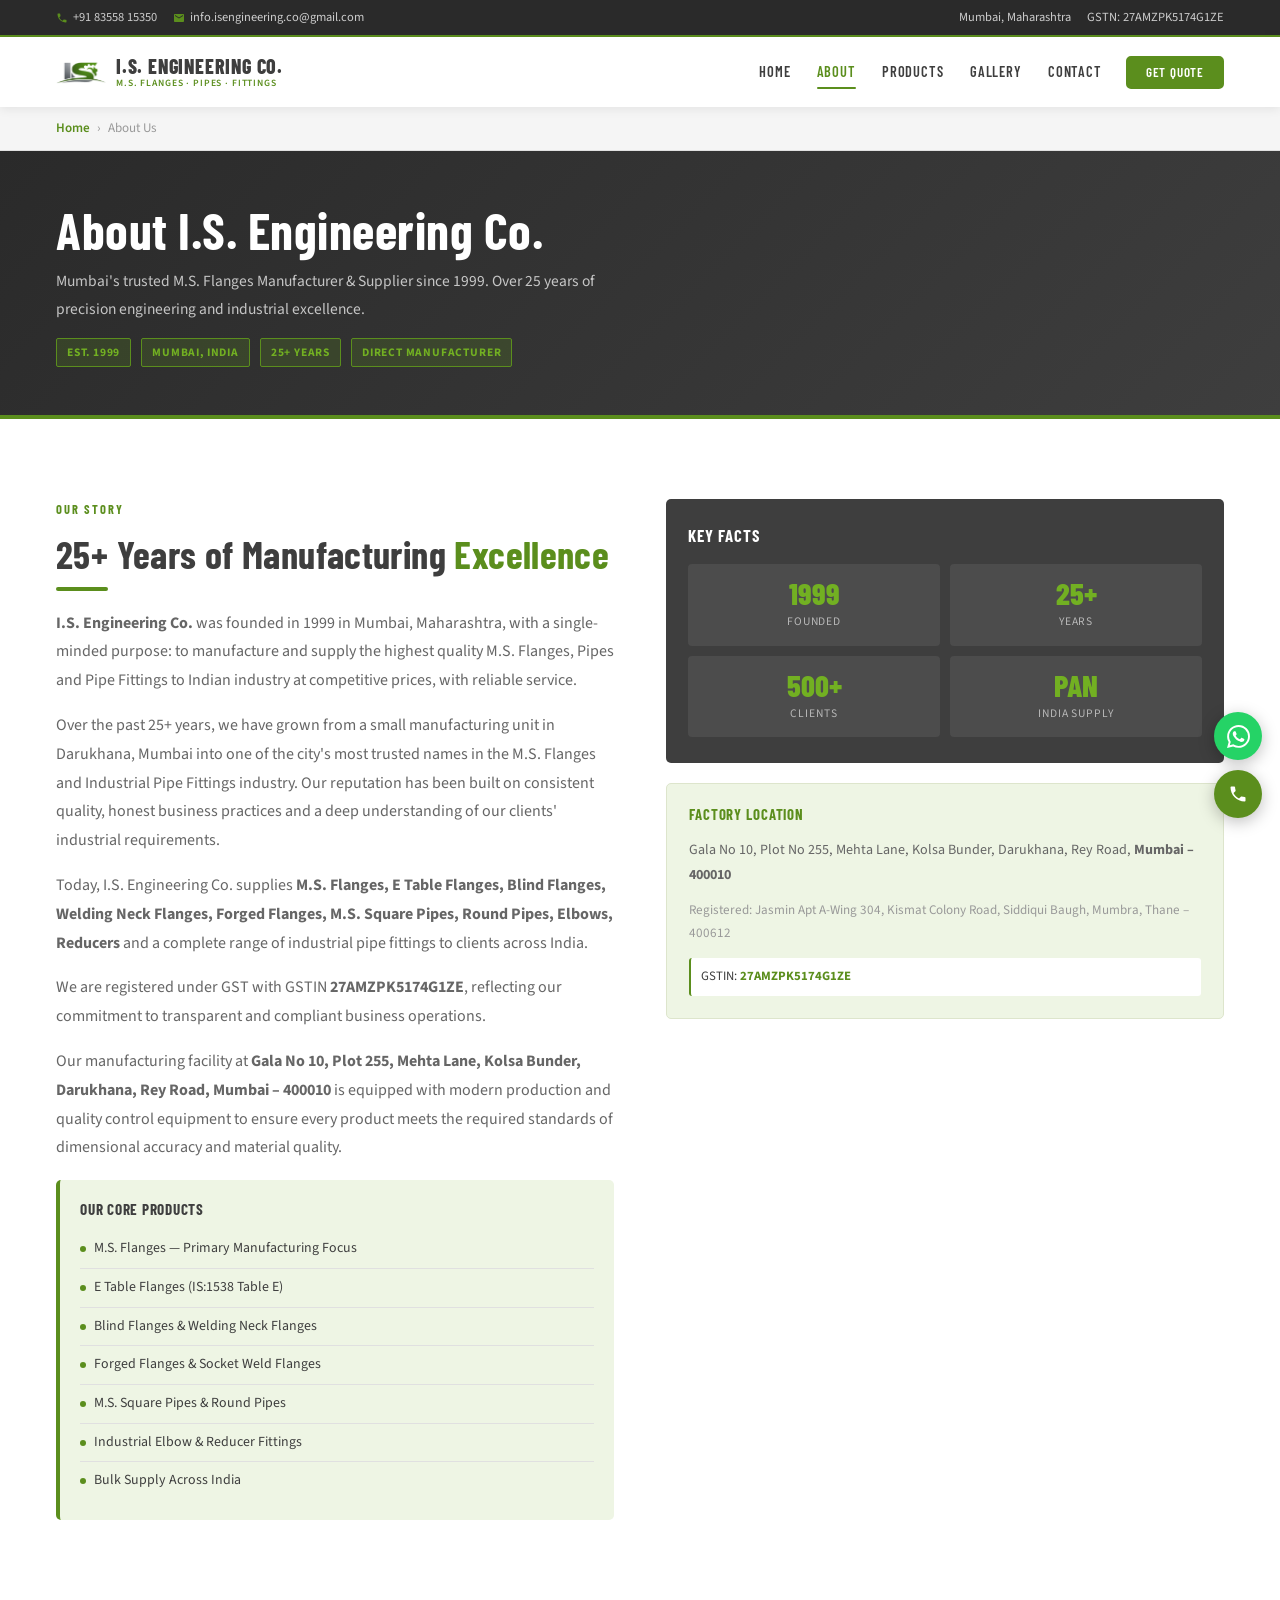
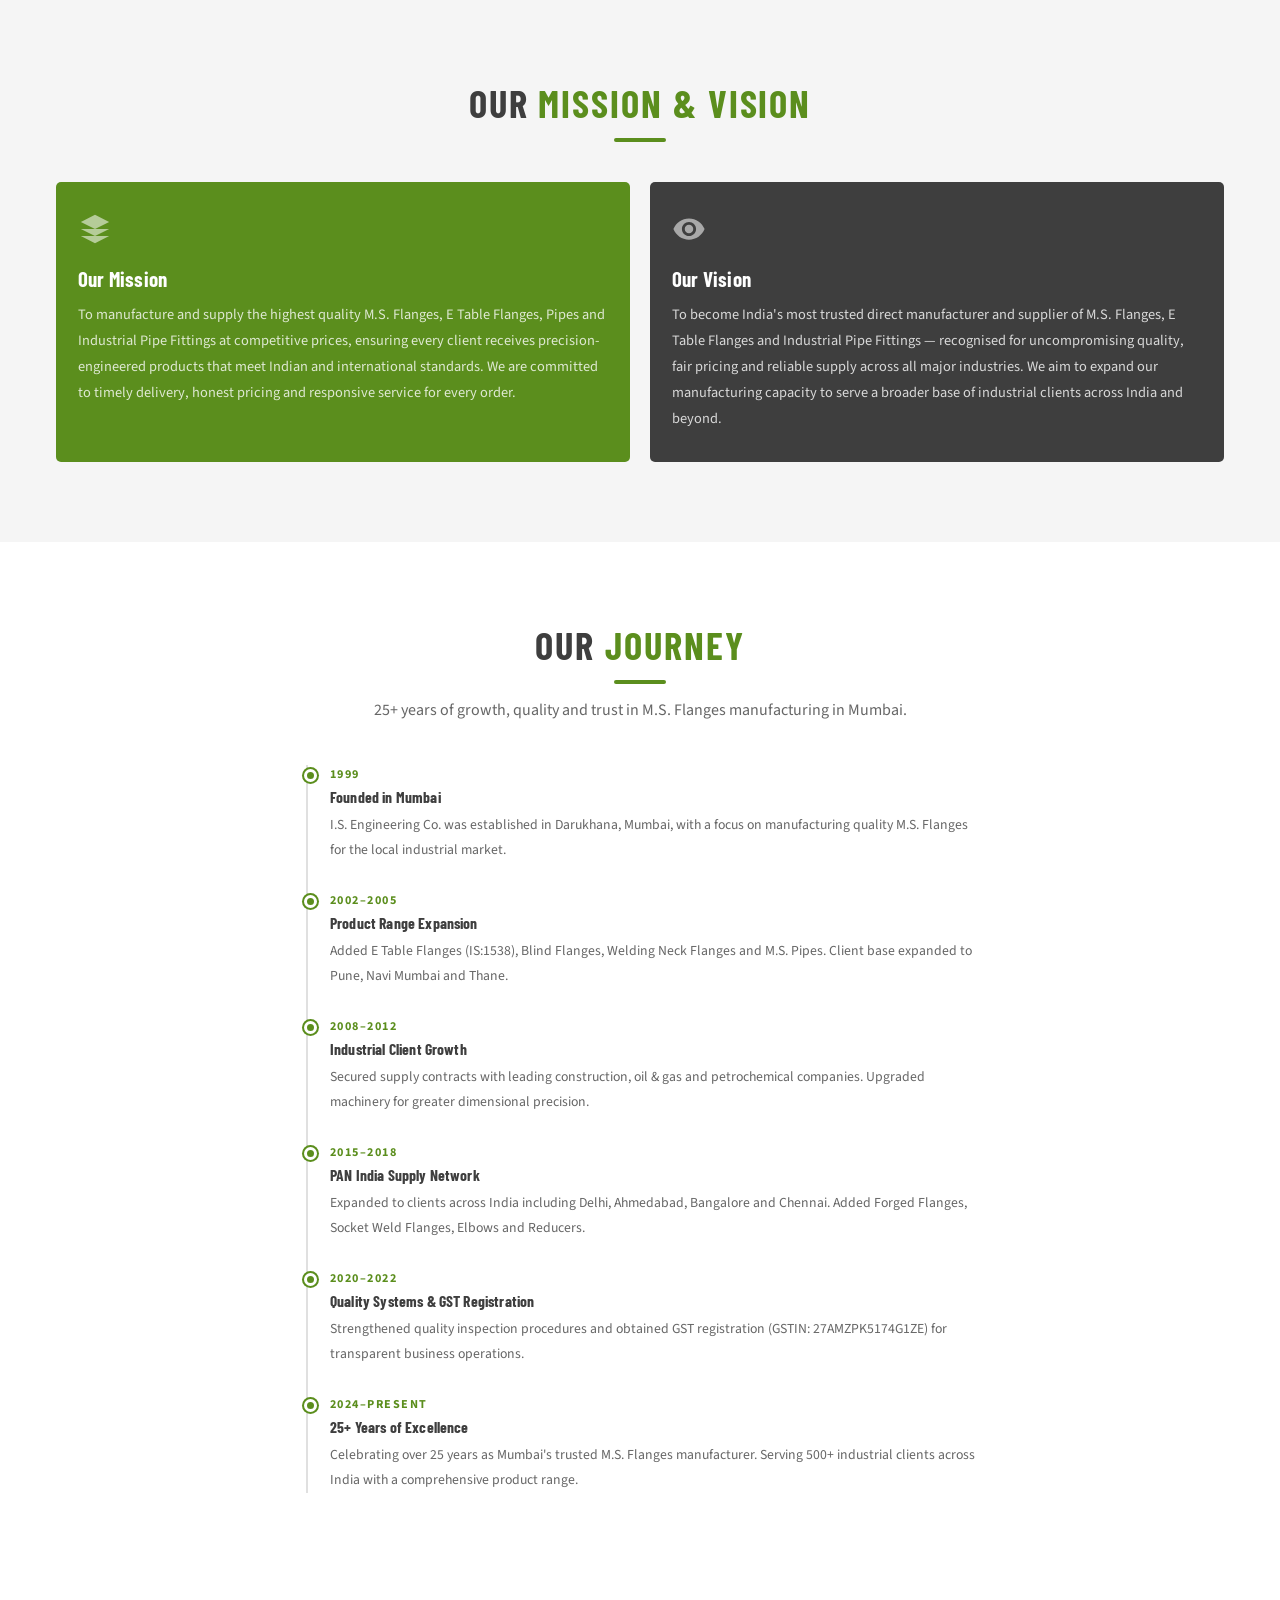
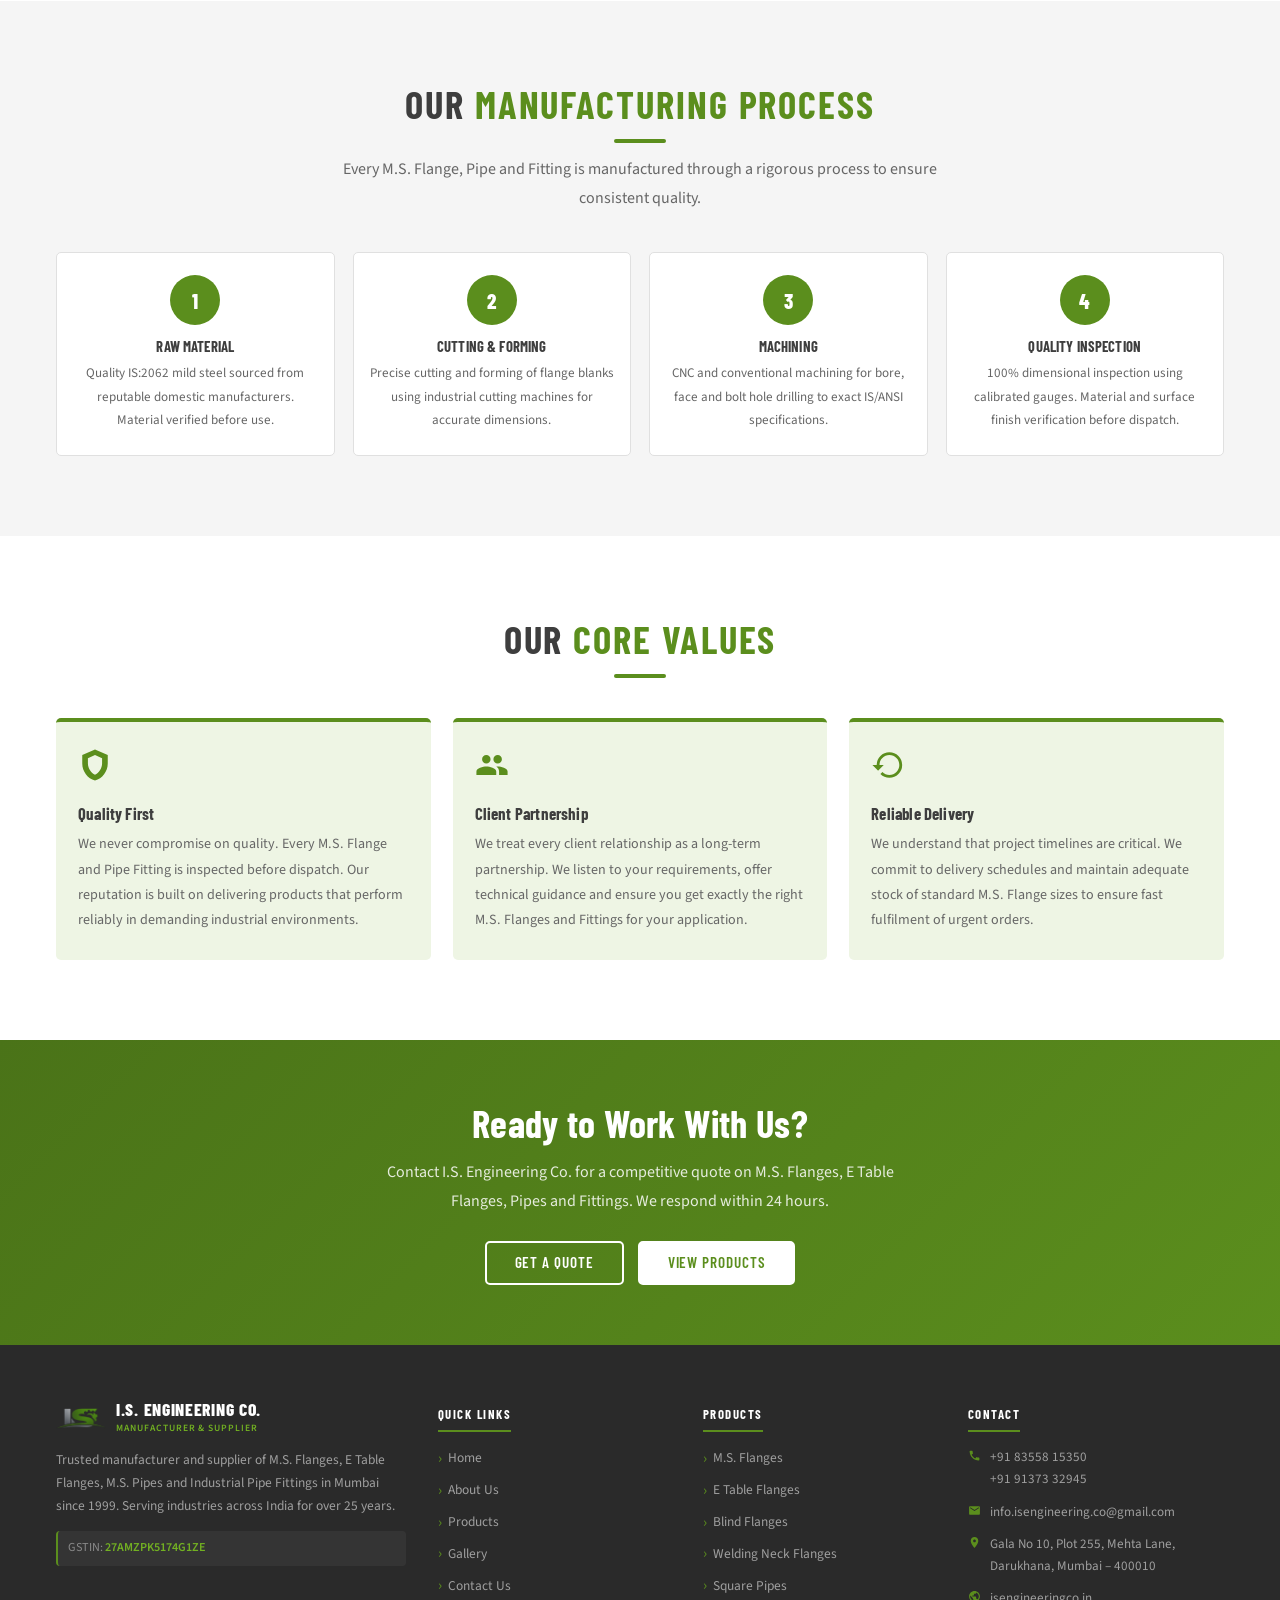
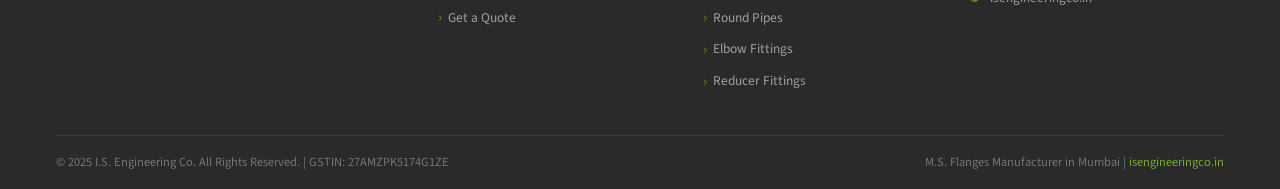
<file: about.html>
<!DOCTYPE html>
<html lang="en">

<head>
  <meta charset="UTF-8">
  <meta name="viewport" content="width=device-width, initial-scale=1.0">
  <title>About Us | I.S. Engineering Co. – M.S. Flanges Manufacturer Mumbai Since 1999</title>
  <meta name="description"
    content="Learn about I.S. Engineering Co., a trusted M.S. Flanges Manufacturer and Supplier in Mumbai since 1999. Over 25 years of experience in manufacturing M.S. Flanges, E Table Flanges, Pipes and Pipe Fittings.">
  <meta name="keywords"
    content="About I.S. Engineering Co., MS Flanges Manufacturer Mumbai, Flange Supplier India, Industrial Manufacturer Mumbai">
  <meta name="robots" content="index, follow">
  <link rel="canonical" href="https://isengineeringco.in/about.html">
  <meta property="og:type" content="website">
  <meta property="og:title" content="About I.S. Engineering Co. | M.S. Flanges Manufacturer Mumbai">
  <meta property="og:url" content="https://isengineeringco.in/about.html">
  <link rel="stylesheet" href="css/style.css">
  <!-- Google Tag Manager -->
<script>(function(w,d,s,l,i){w[l]=w[l]||[];w[l].push({'gtm.start':
new Date().getTime(),event:'gtm.js'});var f=d.getElementsByTagName(s)[0],
j=d.createElement(s),dl=l!='dataLayer'?'&l='+l:'';j.async=true;j.src=
'https://www.googletagmanager.com/gtm.js?id='+i+dl;f.parentNode.insertBefore(j,f);
})(window,document,'script','dataLayer','GTM-M94HQVZK');</script>
<!-- End Google Tag Manager -->
  <script
    type="application/ld+json">{"@context":"https://schema.org","@type":"BreadcrumbList","itemListElement":[{"@type":"ListItem","position":1,"name":"Home","item":"https://isengineeringco.in/"},{"@type":"ListItem","position":2,"name":"About Us","item":"https://isengineeringco.in/about.html"}]}</script>
</head>

<body>
<!-- Google Tag Manager (noscript) -->
<noscript><iframe src="https://www.googletagmanager.com/ns.html?id=GTM-M94HQVZK"
height="0" width="0" style="display:none;visibility:hidden"></iframe></noscript>
<!-- End Google Tag Manager (noscript) -->
  <div class="topbar">
    <div class="container">
      <div class="topbar-left">
        <div class="topbar-item"><svg viewBox="0 0 24 24">
            <path
              d="M6.6 10.8c1.4 2.8 3.8 5.1 6.6 6.6l2.2-2.2c.3-.3.7-.4 1-.2 1.1.4 2.3.6 3.6.6.6 0 1 .4 1 1V20c0 .6-.4 1-1 1-9.4 0-17-7.6-17-17 0-.6.4-1 1-1h3.5c.6 0 1 .4 1 1 0 1.3.2 2.5.6 3.6.1.3 0 .7-.2 1L6.6 10.8z" />
          </svg><a href="tel:+918355815350">+91 83558 15350</a></div>
        <div class="topbar-item"><svg viewBox="0 0 24 24">
            <path
              d="M20 4H4c-1.1 0-2 .9-2 2v12c0 1.1.9 2 2 2h16c1.1 0 2-.9 2-2V6c0-1.1-.9-2-2-2zm0 4-8 5-8-5V6l8 5 8-5v2z" />
          </svg><a href="mailto:info.isengineering.co@gmail.com">info.isengineering.co@gmail.com</a></div>
      </div>
      <div class="topbar-right">
        <div class="topbar-item">Mumbai, Maharashtra</div>
        <div class="topbar-item">GSTN: 27AMZPK5174G1ZE</div>
      </div>
    </div>
  </div>

  <header id="main-header">
    <div class="header-inner">
      <a href="index.html" class="site-logo">
        <div class="logo-svg-wrap">
          <img src="assets/images/logo.png" alt="I.S. Engineering Co. Logo" width="50" height="50"
            style="margin-top: 15px;">
        </div>
        <div class="logo-text-wrap"><span class="logo-name">I.S. Engineering Co.</span><span class="logo-tagline">M.S.
            Flanges · Pipes · Fittings</span></div>
      </a>
      <nav class="main-nav">
        <a href="index.html" class="nav-link">Home</a>
        <a href="about.html" class="nav-link active">About</a>
        <a href="products.html" class="nav-link">Products</a>
        <a href="gallery.html" class="nav-link">Gallery</a>
        <a href="contact.html" class="nav-link">Contact</a>
        <a href="contact.html" class="btn btn-primary" style="margin-left:10px;padding:8px 18px;font-size:0.82rem;">Get
          Quote</a>
      </nav>
      <button class="hamburger" aria-label="Menu"><span></span><span></span><span></span></button>
    </div>
    <nav class="mobile-nav">
      <a href="index.html">Home</a><a href="about.html" class="active">About</a><a href="products.html">Products</a><a
        href="gallery.html">Gallery</a><a href="contact.html">Contact</a>
      <a href="contact.html" class="mob-cta">Get a Quote</a>
    </nav>
  </header>

  <main>

    <div class="breadcrumb-bar">
      <div class="container">
        <nav class="breadcrumb"><a href="index.html">Home</a><span class="breadcrumb-sep">›</span><span>About Us</span>
        </nav>
      </div>
    </div>

    <section class="page-hero">
      <div class="container">
        <h1>About I.S. Engineering Co.</h1>
        <p>Mumbai's trusted M.S. Flanges Manufacturer &amp; Supplier since 1999. Over 25 years of precision engineering
          and industrial excellence.</p>
        <div class="pg-badges">
          <span class="pg-badge">Est. 1999</span><span class="pg-badge">Mumbai, India</span><span class="pg-badge">25+
            Years</span><span class="pg-badge">Direct Manufacturer</span>
        </div>
      </div>
    </section>

    <!-- COMPANY OVERVIEW -->
    <section class="section-pad" style="background:white;">
      <div class="container">
        <div class="about-grid">
          <div class="fade-in">
            <span class="section-label">Our Story</span>
            <h2 style="text-align:left;">25+ Years of Manufacturing <span class="text-green">Excellence</span></h2>
            <span class="underline-bar"></span>
            <p><strong>I.S. Engineering Co.</strong> was founded in 1999 in Mumbai, Maharashtra, with a single-minded
              purpose: to manufacture and supply the highest quality M.S. Flanges, Pipes and Pipe Fittings to Indian
              industry at competitive prices, with reliable service.</p>
            <p>Over the past 25+ years, we have grown from a small manufacturing unit in Darukhana, Mumbai into one of
              the city's most trusted names in the M.S. Flanges and Industrial Pipe Fittings industry. Our reputation
              has been built on consistent quality, honest business practices and a deep understanding of our clients'
              industrial requirements.</p>
            <p>Today, I.S. Engineering Co. supplies <strong>M.S. Flanges, E Table Flanges, Blind Flanges, Welding Neck
                Flanges, Forged Flanges, M.S. Square Pipes, Round Pipes, Elbows, Reducers</strong> and a complete range
              of industrial pipe fittings to clients across India.</p>
            <p>We are registered under GST with GSTIN <strong>27AMZPK5174G1ZE</strong>, reflecting our commitment to
              transparent and compliant business operations.</p>
            <p>Our manufacturing facility at <strong>Gala No 10, Plot 255, Mehta Lane, Kolsa Bunder, Darukhana, Rey
                Road, Mumbai – 400010</strong> is equipped with modern production and quality control equipment to
              ensure every product meets the required standards of dimensional accuracy and material quality.</p>
            <div style="margin-top:18px;">
              <div
                style="background:var(--green-pale);border-radius:var(--radius);padding:20px;border-left:4px solid var(--green);">
                <h4 style="font-size:0.95rem;margin-bottom:12px;text-transform:uppercase;letter-spacing:0.05em;">Our
                  Core Products</h4>
                <ul class="spec-list">
                  <li>M.S. Flanges — Primary Manufacturing Focus</li>
                  <li>E Table Flanges (IS:1538 Table E)</li>
                  <li>Blind Flanges &amp; Welding Neck Flanges</li>
                  <li>Forged Flanges &amp; Socket Weld Flanges</li>
                  <li>M.S. Square Pipes &amp; Round Pipes</li>
                  <li>Industrial Elbow &amp; Reducer Fittings</li>
                  <li>Bulk Supply Across India</li>
                </ul>
              </div>
            </div>
          </div>

          <div class="fade-in">
            <div style="background:var(--dark);border-radius:var(--radius);padding:26px 22px;margin-bottom:20px;">
              <h3
                style="color:white;font-size:1.05rem;text-transform:uppercase;letter-spacing:0.06em;margin-bottom:18px;">
                Key Facts</h3>
              <div class="keyfacts-grid">
                <div class="keyfact-box"><span class="keyfact-num">1999</span><span class="keyfact-lbl">Founded</span>
                </div>
                <div class="keyfact-box"><span class="keyfact-num">25+</span><span class="keyfact-lbl">Years</span>
                </div>
                <div class="keyfact-box"><span class="keyfact-num">500+</span><span class="keyfact-lbl">Clients</span>
                </div>
                <div class="keyfact-box"><span class="keyfact-num">PAN</span><span class="keyfact-lbl">India
                    Supply</span></div>
              </div>
            </div>
            <div
              style="background:var(--green-pale);border-radius:var(--radius);padding:22px;border:1px solid var(--border);">
              <h4
                style="font-size:0.92rem;text-transform:uppercase;letter-spacing:0.06em;margin-bottom:14px;color:var(--green);">
                Factory Location</h4>
              <p style="font-size:0.88rem;margin-bottom:10px;">Gala No 10, Plot No 255, Mehta Lane, Kolsa Bunder,
                Darukhana, Rey Road, <strong>Mumbai – 400010</strong></p>
              <p style="font-size:0.82rem;margin-bottom:12px;color:var(--grey-mid);">Registered: Jasmin Apt A-Wing 304,
                Kismat Colony Road, Siddiqui Baugh, Mumbra, Thane – 400612</p>
              <div
                style="font-size:0.8rem;background:white;border-radius:3px;padding:8px 10px;border-left:2px solid var(--green);">
                GSTIN: <strong style="color:var(--green);">27AMZPK5174G1ZE</strong></div>
            </div>
          </div>
        </div>
      </div>
    </section>

    <!-- MISSION & VISION -->
    <section class="section-pad" style="background:var(--grey-light);">
      <div class="container">
        <div class="section-title fade-in">
          <h2>Our <span>Mission &amp; Vision</span></h2>
          <div class="title-bar"></div>
        </div>
        <div class="mv-grid">
          <div class="mv-card mission fade-in">
            <svg viewBox="0 0 24 24">
              <path d="M12 2L2 7l10 5 10-5-10-5zM2 17l10 5 10-5M2 12l10 5 10-5" />
            </svg>
            <h3>Our Mission</h3>
            <p>To manufacture and supply the highest quality M.S. Flanges, E Table Flanges, Pipes and Industrial Pipe
              Fittings at competitive prices, ensuring every client receives precision-engineered products that meet
              Indian and international standards. We are committed to timely delivery, honest pricing and responsive
              service for every order.</p>
          </div>
          <div class="mv-card vision fade-in">
            <svg viewBox="0 0 24 24">
              <path
                d="M12 4.5C7 4.5 2.73 7.61 1 12c1.73 4.39 6 7.5 11 7.5s9.27-3.11 11-7.5c-1.73-4.39-6-7.5-11-7.5zM12 17c-2.76 0-5-2.24-5-5s2.24-5 5-5 5 2.24 5 5-2.24 5-5 5zm0-8c-1.66 0-3 1.34-3 3s1.34 3 3 3 3-1.34 3-3-1.34-3-3-3z" />
            </svg>
            <h3>Our Vision</h3>
            <p>To become India's most trusted direct manufacturer and supplier of M.S. Flanges, E Table Flanges and
              Industrial Pipe Fittings — recognised for uncompromising quality, fair pricing and reliable supply across
              all major industries. We aim to expand our manufacturing capacity to serve a broader base of industrial
              clients across India and beyond.</p>
          </div>
        </div>
      </div>
    </section>

    <!-- JOURNEY TIMELINE -->
    <section class="section-pad" style="background:white;">
      <div class="container">
        <div class="section-title fade-in">
          <h2>Our <span>Journey</span></h2>
          <div class="title-bar"></div>
          <p>25+ years of growth, quality and trust in M.S. Flanges manufacturing in Mumbai.</p>
        </div>
        <div style="max-width:680px;margin:0 auto;" class="fade-in">
          <div class="timeline">
            <div class="tl-item">
              <div class="tl-year">1999</div>
              <h3>Founded in Mumbai</h3>
              <p>I.S. Engineering Co. was established in Darukhana, Mumbai, with a focus on manufacturing quality M.S.
                Flanges for the local industrial market.</p>
            </div>
            <div class="tl-item">
              <div class="tl-year">2002–2005</div>
              <h3>Product Range Expansion</h3>
              <p>Added E Table Flanges (IS:1538), Blind Flanges, Welding Neck Flanges and M.S. Pipes. Client base
                expanded to Pune, Navi Mumbai and Thane.</p>
            </div>
            <div class="tl-item">
              <div class="tl-year">2008–2012</div>
              <h3>Industrial Client Growth</h3>
              <p>Secured supply contracts with leading construction, oil &amp; gas and petrochemical companies. Upgraded
                machinery for greater dimensional precision.</p>
            </div>
            <div class="tl-item">
              <div class="tl-year">2015–2018</div>
              <h3>PAN India Supply Network</h3>
              <p>Expanded to clients across India including Delhi, Ahmedabad, Bangalore and Chennai. Added Forged
                Flanges, Socket Weld Flanges, Elbows and Reducers.</p>
            </div>
            <div class="tl-item">
              <div class="tl-year">2020–2022</div>
              <h3>Quality Systems &amp; GST Registration</h3>
              <p>Strengthened quality inspection procedures and obtained GST registration (GSTIN: 27AMZPK5174G1ZE) for
                transparent business operations.</p>
            </div>
            <div class="tl-item">
              <div class="tl-year">2024–Present</div>
              <h3>25+ Years of Excellence</h3>
              <p>Celebrating over 25 years as Mumbai's trusted M.S. Flanges manufacturer. Serving 500+ industrial
                clients across India with a comprehensive product range.</p>
            </div>
          </div>
        </div>
      </div>
    </section>

    <!-- MANUFACTURING PROCESS -->
    <section class="section-pad" style="background:var(--grey-light);">
      <div class="container">
        <div class="section-title fade-in">
          <h2>Our <span>Manufacturing Process</span></h2>
          <div class="title-bar"></div>
          <p>Every M.S. Flange, Pipe and Fitting is manufactured through a rigorous process to ensure consistent
            quality.</p>
        </div>
        <div class="process-grid fade-in">
          <div class="process-card">
            <div class="process-num">1</div>
            <h4>Raw Material</h4>
            <p>Quality IS:2062 mild steel sourced from reputable domestic manufacturers. Material verified before use.
            </p>
          </div>
          <div class="process-card">
            <div class="process-num">2</div>
            <h4>Cutting &amp; Forming</h4>
            <p>Precise cutting and forming of flange blanks using industrial cutting machines for accurate dimensions.
            </p>
          </div>
          <div class="process-card">
            <div class="process-num">3</div>
            <h4>Machining</h4>
            <p>CNC and conventional machining for bore, face and bolt hole drilling to exact IS/ANSI specifications.</p>
          </div>
          <div class="process-card">
            <div class="process-num">4</div>
            <h4>Quality Inspection</h4>
            <p>100% dimensional inspection using calibrated gauges. Material and surface finish verification before
              dispatch.</p>
          </div>
        </div>
      </div>
    </section>

    <!-- CORE VALUES -->
    <section class="section-pad" style="background:white;">
      <div class="container">
        <div class="section-title fade-in">
          <h2>Our <span>Core Values</span></h2>
          <div class="title-bar"></div>
        </div>
        <div class="values-grid fade-in">
          <div class="value-card">
            <svg viewBox="0 0 24 24">
              <path
                d="M12 1L3 5v6c0 5.55 3.84 10.74 9 12 5.16-1.26 9-6.45 9-12V5L12 1zm0 4l5 2.18V11c0 3.5-2.33 6.79-5 7.93-2.67-1.14-5-4.43-5-7.93V7.18L12 5z" />
            </svg>
            <h3>Quality First</h3>
            <p>We never compromise on quality. Every M.S. Flange and Pipe Fitting is inspected before dispatch. Our
              reputation is built on delivering products that perform reliably in demanding industrial environments.</p>
          </div>
          <div class="value-card">
            <svg viewBox="0 0 24 24">
              <path
                d="M16 11c1.66 0 2.99-1.34 2.99-3S17.66 5 16 5c-1.66 0-3 1.34-3 3s1.34 3 3 3zm-8 0c1.66 0 2.99-1.34 2.99-3S9.66 5 8 5C6.34 5 5 6.34 5 8s1.34 3 3 3zm0 2c-2.33 0-7 1.17-7 3.5V19h14v-2.5c0-2.33-4.67-3.5-7-3.5zm8 0c-.29 0-.62.02-.97.05 1.16.84 1.97 1.97 1.97 3.45V19h6v-2.5c0-2.33-4.67-3.5-7-3.5z" />
            </svg>
            <h3>Client Partnership</h3>
            <p>We treat every client relationship as a long-term partnership. We listen to your requirements, offer
              technical guidance and ensure you get exactly the right M.S. Flanges and Fittings for your application.
            </p>
          </div>
          <div class="value-card">
            <svg viewBox="0 0 24 24">
              <path
                d="M13 3a9 9 0 0 0-9 9H1l3.89 3.89.07.14L9 12H6c0-3.87 3.13-7 7-7s7 3.13 7 7-3.13 7-7 7c-1.93 0-3.68-.79-4.94-2.06l-1.42 1.42A8.954 8.954 0 0 0 13 21a9 9 0 0 0 0-18z" />
            </svg>
            <h3>Reliable Delivery</h3>
            <p>We understand that project timelines are critical. We commit to delivery schedules and maintain adequate
              stock of standard M.S. Flange sizes to ensure fast fulfilment of urgent orders.</p>
          </div>
        </div>
      </div>
    </section>

    <!-- CTA -->
    <section class="cta-banner">
      <div class="container">
        <h2>Ready to Work With Us?</h2>
        <p>Contact I.S. Engineering Co. for a competitive quote on M.S. Flanges, E Table Flanges, Pipes and Fittings. We
          respond within 24 hours.</p>
        <div class="cta-buttons">
          <a href="contact.html" class="btn btn-outline">Get a Quote</a>
          <a href="products.html" class="btn" style="background:white;color:var(--green);border:2px solid white;">View
            Products</a>
        </div>
      </div>
    </section>

  </main>

  <!-- FOOTER -->
<footer>
  <div class="container">
    <div class="footer-grid">
      <div class="footer-brand">
        <div class="footer-logo">
          <img src="assets/images/logo.png" alt="I.S. Engineering Co. Logo" width="50" height="50">
          <!-- <svg class="footer-logo-svg" viewBox="0 0 120 120" xmlns="http://www.w3.org/2000/svg">
            <rect x="18" y="10" width="14" height="72" rx="2" fill="#808080"/>
            <text x="36" y="78" font-family="Arial Black,sans-serif" font-size="66" font-weight="900" fill="#5B8E1D">S</text>
            <circle cx="88" cy="22" r="14" fill="#5B8E1D"/>
            <circle cx="88" cy="22" r="7" fill="white"/>
            <rect x="85" y="6" width="6" height="5" rx="1" fill="#5B8E1D"/>
            <rect x="85" y="33" width="6" height="5" rx="1" fill="#5B8E1D"/>
            <rect x="72" y="19" width="5" height="6" rx="1" fill="#5B8E1D"/>
            <rect x="99" y="19" width="5" height="6" rx="1" fill="#5B8E1D"/>
            <path d="M12 86 Q60 96 108 82" stroke="#808080" stroke-width="3.5" fill="none" stroke-linecap="round"/>
            <path d="M12 91 Q60 103 108 88" stroke="#5B8E1D" stroke-width="3" fill="none" stroke-linecap="round"/>
          </svg> -->
          <div><div class="footer-logo-name">I.S. Engineering Co.</div><div class="footer-logo-sub">Manufacturer &amp; Supplier</div></div>
        </div>
        <p>Trusted manufacturer and supplier of M.S. Flanges, E Table Flanges, M.S. Pipes and Industrial Pipe Fittings in Mumbai since 1999. Serving industries across India for over 25 years.</p>
        <div class="footer-gstin">GSTIN: <span>27AMZPK5174G1ZE</span></div>
      </div>
      <div class="footer-col">
        <h5>Quick Links</h5>
        <div class="footer-links">
          <a href="index.html">Home</a>
          <a href="about.html">About Us</a>
          <a href="products.html">Products</a>
          <a href="gallery.html">Gallery</a>
          <a href="contact.html">Contact Us</a>
          <a href="contact.html">Get a Quote</a>
        </div>
      </div>
      <div class="footer-col">
        <h5>Products</h5>
        <div class="footer-links">
          <a href="products.html">M.S. Flanges</a>
          <a href="products.html">E Table Flanges</a>
          <a href="products.html">Blind Flanges</a>
          <a href="products.html">Welding Neck Flanges</a>
          <a href="products.html">Square Pipes</a>
          <a href="products.html">Round Pipes</a>
          <a href="products.html">Elbow Fittings</a>
          <a href="products.html">Reducer Fittings</a>
        </div>
      </div>
      <div class="footer-col">
        <h5>Contact</h5>
        <div class="footer-contact-list">
          <div class="fc-item"><svg viewBox="0 0 24 24"><path d="M6.6 10.8c1.4 2.8 3.8 5.1 6.6 6.6l2.2-2.2c.3-.3.7-.4 1-.2 1.1.4 2.3.6 3.6.6.6 0 1 .4 1 1V20c0 .6-.4 1-1 1-9.4 0-17-7.6-17-17 0-.6.4-1 1-1h3.5c.6 0 1 .4 1 1 0 1.3.2 2.5.6 3.6.1.3 0 .7-.2 1L6.6 10.8z"/></svg><div><a href="tel:+918355815350">+91 83558 15350</a><br><a href="tel:+919137332945">+91 91373 32945</a></div></div>
          <div class="fc-item"><svg viewBox="0 0 24 24"><path d="M20 4H4c-1.1 0-2 .9-2 2v12c0 1.1.9 2 2 2h16c1.1 0 2-.9 2-2V6c0-1.1-.9-2-2-2zm0 4-8 5-8-5V6l8 5 8-5v2z"/></svg><a href="mailto:info.isengineering.co@gmail.com">info.isengineering.co@gmail.com</a></div>
          <div class="fc-item"><svg viewBox="0 0 24 24"><path d="M12 2C8.1 2 5 5.1 5 9c0 5.2 7 13 7 13s7-7.8 7-13c0-3.9-3.1-7-7-7zm0 9.5c-1.4 0-2.5-1.1-2.5-2.5S10.6 6.5 12 6.5s2.5 1.1 2.5 2.5S13.4 11.5 12 11.5z"/></svg><span>Gala No 10, Plot 255, Mehta Lane, Darukhana, Mumbai – 400010</span></div>
          <div class="fc-item"><svg viewBox="0 0 24 24"><path d="M12 2C6.48 2 2 6.48 2 12s4.48 10 10 10 10-4.48 10-10S17.52 2 12 2zm-1 17.93c-3.95-.49-7-3.85-7-7.93 0-.62.08-1.21.21-1.79L9 15v1c0 1.1.9 2 2 2v1.93zm6.9-2.54c-.26-.81-1-1.39-1.9-1.39h-1v-3c0-.55-.45-1-1-1H8v-2h2c.55 0 1-.45 1-1V7h2c1.1 0 2-.9 2-2v-.41c2.93 1.19 5 4.06 5 7.41 0 2.08-.8 3.97-2.1 5.39z"/></svg><a href="https://isengineeringco.in" target="_blank">isengineeringco.in</a></div>
        </div>
      </div>
    </div>
  </div>
  <div class="container">
    <div class="footer-bottom">
      <span>&copy; 2025 I.S. Engineering Co. All Rights Reserved. | GSTIN: 27AMZPK5174G1ZE</span>
      <span>M.S. Flanges Manufacturer in Mumbai | <a href="index.html">isengineeringco.in</a></span>
    </div>
  </div>
</footer>

  <div class="floating-actions">
    <a href="https://wa.me/918355815350?text=Hello%2C%20I%20am%20interested%20in%20your%20products."
      class="float-btn float-wa" target="_blank" rel="noopener noreferrer"><svg viewBox="0 0 24 24">
        <path
          d="M17.472 14.382c-.297-.149-1.758-.867-2.03-.967-.273-.099-.471-.148-.67.15-.197.297-.767.966-.94 1.164-.173.199-.347.223-.644.075-.297-.15-1.255-.463-2.39-1.475-.883-.788-1.48-1.761-1.653-2.059-.173-.297-.018-.458.13-.606.134-.133.298-.347.446-.52.149-.174.198-.298.298-.497.099-.198.05-.371-.025-.52-.075-.149-.669-1.612-.916-2.207-.242-.579-.487-.5-.669-.51-.173-.008-.371-.01-.57-.01-.198 0-.52.074-.792.372-.272.297-1.04 1.016-1.04 2.479 0 1.462 1.065 2.875 1.213 3.074.149.198 2.096 3.2 5.077 4.487.709.306 1.262.489 1.694.625.712.227 1.36.195 1.871.118.571-.085 1.758-.719 2.006-1.413.248-.694.248-1.289.173-1.413-.074-.124-.272-.198-.57-.347m-5.421 7.403h-.004a9.87 9.87 0 0 1-5.031-1.378l-.361-.214-3.741.982.998-3.648-.235-.374a9.86 9.86 0 0 1-1.51-5.26c.001-5.45 4.436-9.884 9.888-9.884 2.64 0 5.122 1.03 6.988 2.898a9.825 9.825 0 0 1 2.893 6.994c-.003 5.45-4.437 9.884-9.885 9.884m8.413-18.297A11.815 11.815 0 0 0 12.05 0C5.495 0 .16 5.335.157 11.892c0 2.096.547 4.142 1.588 5.945L.057 24l6.305-1.654a11.882 11.882 0 0 0 5.683 1.448h.005c6.554 0 11.89-5.335 11.893-11.893a11.821 11.821 0 0 0-3.48-8.413z"
          fill="white" />
      </svg></a>
    <a href="tel:+918355815350" class="float-btn float-call"><svg viewBox="0 0 24 24" fill="white">
        <path
          d="M6.6 10.8c1.4 2.8 3.8 5.1 6.6 6.6l2.2-2.2c.3-.3.7-.4 1-.2 1.1.4 2.3.6 3.6.6.6 0 1 .4 1 1V20c0 .6-.4 1-1 1-9.4 0-17-7.6-17-17 0-.6.4-1 1-1h3.5c.6 0 1 .4 1 1 0 1.3.2 2.5.6 3.6.1.3 0 .7-.2 1L6.6 10.8z" />
      </svg></a>
    <button class="float-btn back-top"><svg viewBox="0 0 24 24" fill="white">
        <path d="M7.41 15.41L12 10.83l4.59 4.58L18 14l-6-6-6 6z" />
      </svg></button>
  </div>
  <script src="js/script.js"></script>
</body>

</html>
</file>
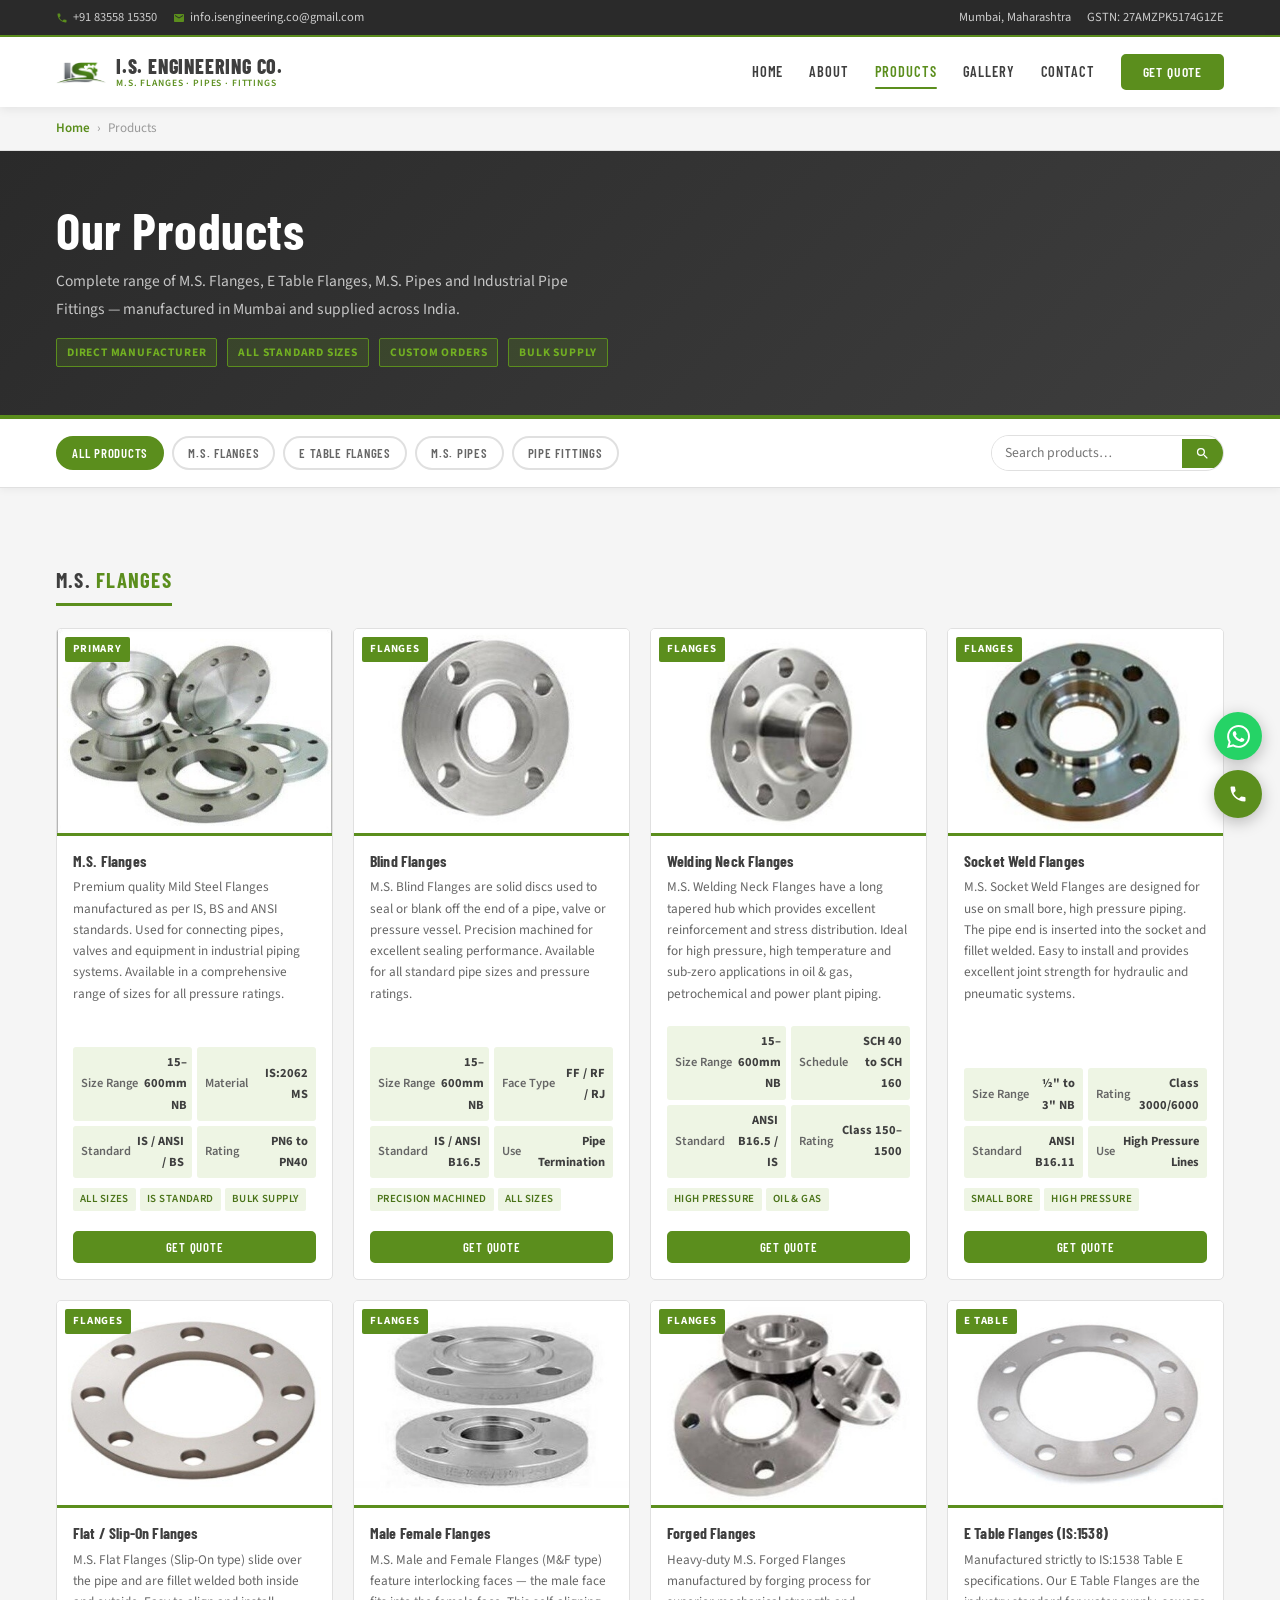
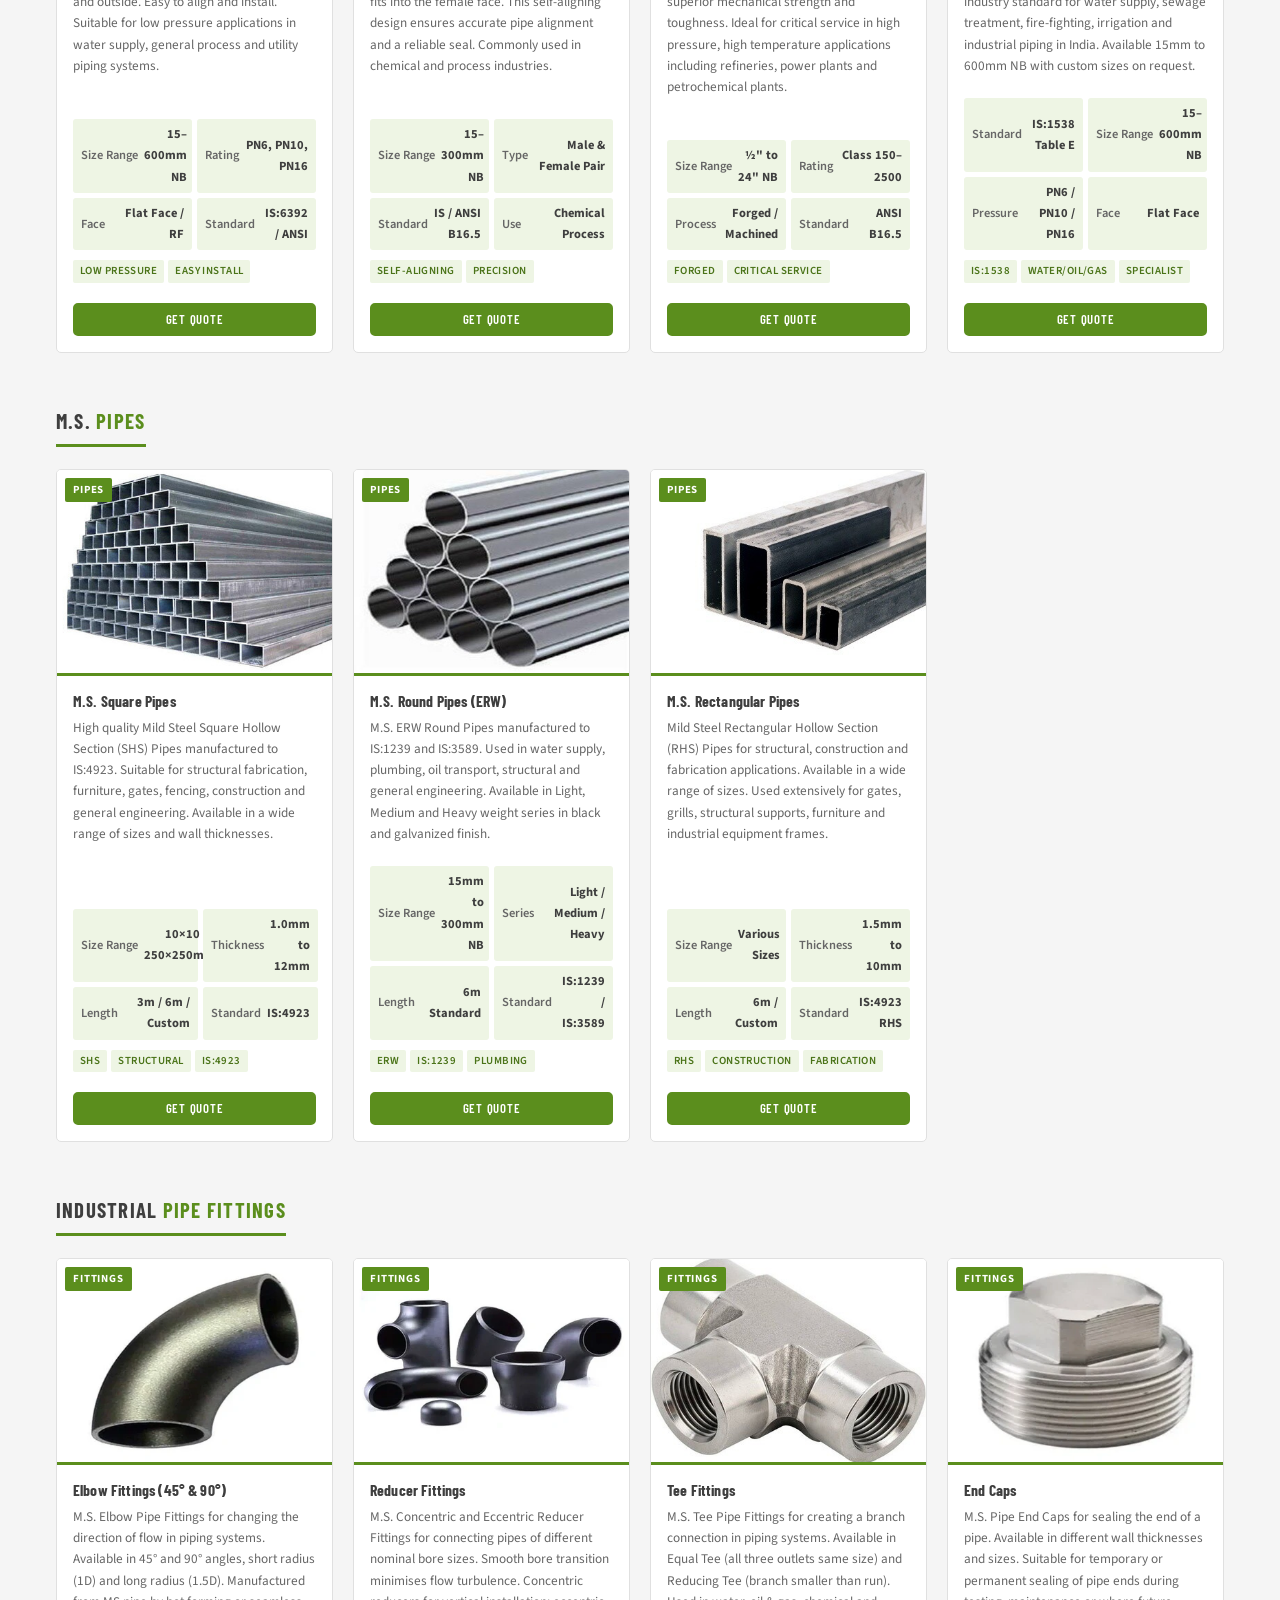
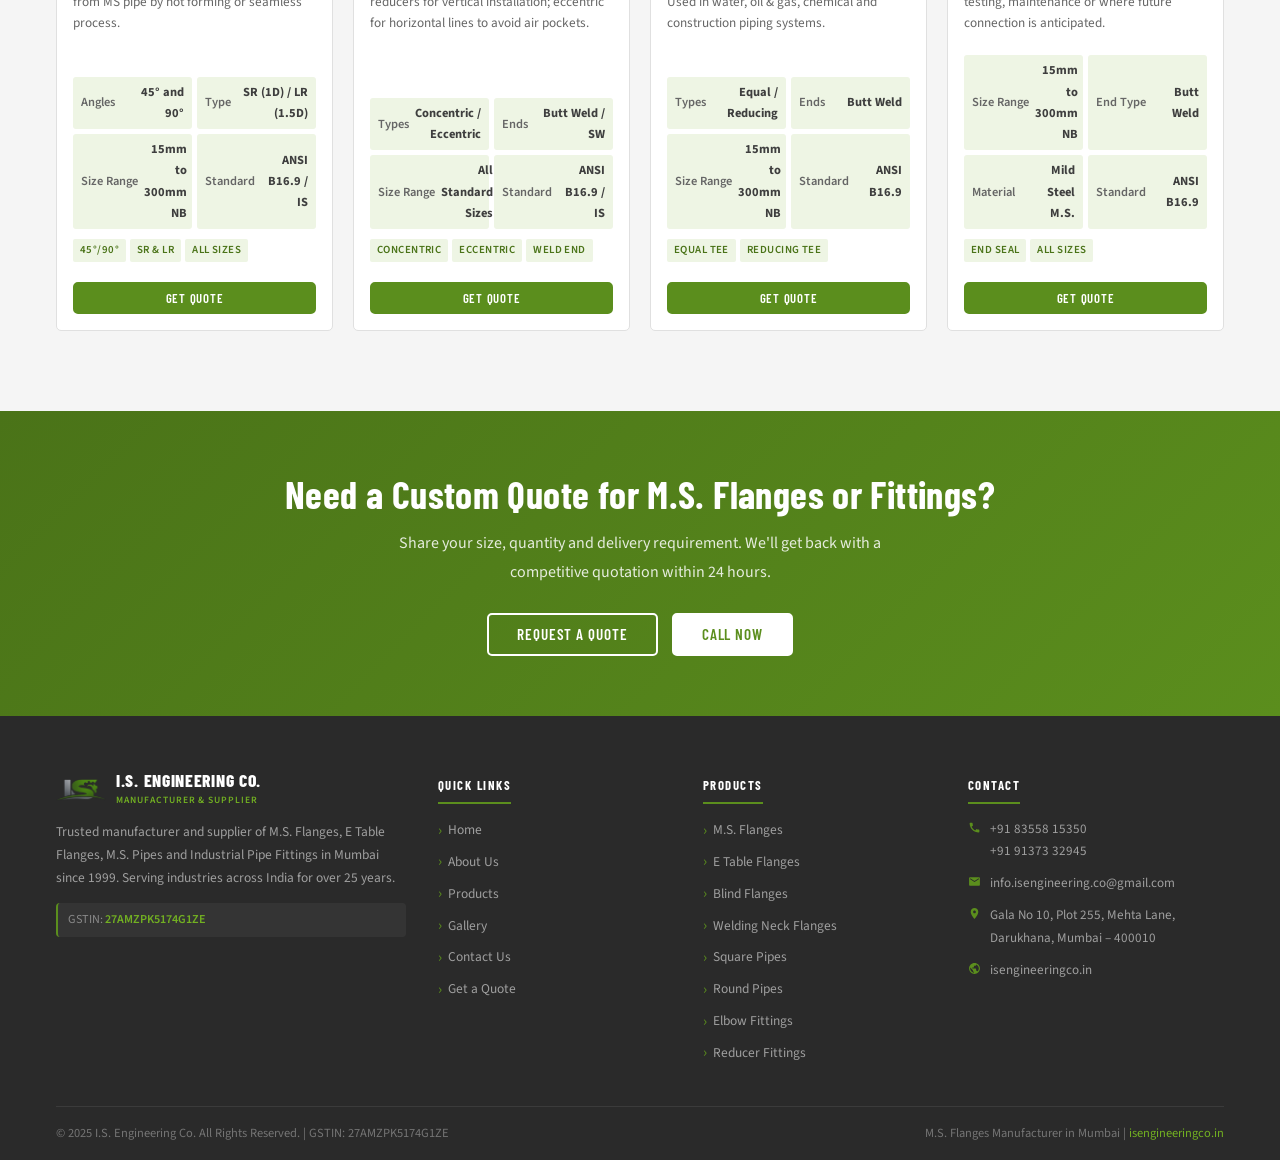
<file: products.html>
<!DOCTYPE html>
<html lang="en">

<head>
  <meta charset="UTF-8">
  <meta name="viewport" content="width=device-width, initial-scale=1.0">
  <title>M.S. Flanges, E Table Flanges, Pipes &amp; Fittings | I.S. Engineering Co. Mumbai</title>
  <meta name="description"
    content="Browse our complete range of M.S. Flanges, E Table Flanges, Blind Flanges, Welding Neck Flanges, M.S. Square Pipes, Round Pipes, Elbow Fittings and Reducer Fittings. Direct manufacturer in Mumbai since 1999.">
  <meta name="keywords"
    content="MS Flanges, E Table Flanges, Blind Flanges, Welding Neck Flanges, Forged Flanges, Socket Weld Flanges, Square Pipes, Round Pipes, Elbow Fittings, Reducer Fittings, Pipe Fittings Manufacturer Mumbai">
  <meta name="robots" content="index, follow">
  <link rel="canonical" href="https://isengineeringco.in/products.html">
  <meta property="og:type" content="website">
  <meta property="og:title" content="Products | I.S. Engineering Co. – M.S. Flanges &amp; Pipe Fittings Mumbai">
  <meta property="og:url" content="https://isengineeringco.in/products.html">
  <link rel="stylesheet" href="css/style.css">
  <!-- Google Tag Manager -->
<script>(function(w,d,s,l,i){w[l]=w[l]||[];w[l].push({'gtm.start':
new Date().getTime(),event:'gtm.js'});var f=d.getElementsByTagName(s)[0],
j=d.createElement(s),dl=l!='dataLayer'?'&l='+l:'';j.async=true;j.src=
'https://www.googletagmanager.com/gtm.js?id='+i+dl;f.parentNode.insertBefore(j,f);
})(window,document,'script','dataLayer','GTM-M94HQVZK');</script>
<!-- End Google Tag Manager -->
  <script type="application/ld+json">
{
  "@context":"https://schema.org",
  "@type":"BreadcrumbList",
  "itemListElement":[
    {"@type":"ListItem","position":1,"name":"Home","item":"https://isengineeringco.in/"},
    {"@type":"ListItem","position":2,"name":"Products","item":"https://isengineeringco.in/products.html"}
  ]
}
</script>
</head>

<body>
<!-- Google Tag Manager (noscript) -->
<noscript><iframe src="https://www.googletagmanager.com/ns.html?id=GTM-M94HQVZK"
height="0" width="0" style="display:none;visibility:hidden"></iframe></noscript>
<!-- End Google Tag Manager (noscript) -->
  <!-- TOP BAR -->
  <div class="topbar">
    <div class="container">
      <div class="topbar-left">
        <div class="topbar-item"><svg viewBox="0 0 24 24" fill="#5B8E1D" width="12" height="12">
            <path
              d="M6.6 10.8c1.4 2.8 3.8 5.1 6.6 6.6l2.2-2.2c.3-.3.7-.4 1-.2 1.1.4 2.3.6 3.6.6.6 0 1 .4 1 1V20c0 .6-.4 1-1 1-9.4 0-17-7.6-17-17 0-.6.4-1 1-1h3.5c.6 0 1 .4 1 1 0 1.3.2 2.5.6 3.6.1.3 0 .7-.2 1L6.6 10.8z" />
          </svg><a href="tel:+918355815350">+91 83558 15350</a></div>
        <div class="topbar-item"><svg viewBox="0 0 24 24" fill="#5B8E1D" width="12" height="12">
            <path
              d="M20 4H4c-1.1 0-2 .9-2 2v12c0 1.1.9 2 2 2h16c1.1 0 2-.9 2-2V6c0-1.1-.9-2-2-2zm0 4-8 5-8-5V6l8 5 8-5v2z" />
          </svg><a href="mailto:info.isengineering.co@gmail.com">info.isengineering.co@gmail.com</a></div>
      </div>
      <div class="topbar-right">
        <div class="topbar-item">Mumbai, Maharashtra</div>
        <div class="topbar-item">GSTN: 27AMZPK5174G1ZE</div>
      </div>
    </div>
  </div>

  <!-- HEADER -->
  <header id="main-header">
    <div class="header-inner">
      <a href="index.html" class="site-logo">
        <div class="logo-svg-wrap">
          <img src="assets/images/logo.png" alt="I.S. Engineering Co. Logo" width="50" height="50"
            style="margin-top: 15px;">
        </div>
        <div class="logo-text-wrap"><span class="logo-name">I.S. Engineering Co.</span><span class="logo-tagline">M.S.
            Flanges · Pipes · Fittings</span></div>
      </a>
      <nav class="main-nav">
        <a href="index.html" class="nav-link">Home</a><a href="about.html" class="nav-link">About</a><a
          href="products.html" class="nav-link active">Products</a><a href="gallery.html" class="nav-link">Gallery</a><a
          href="contact.html" class="nav-link">Contact</a>
        <a href="contact.html" class="btn btn-primary nav-cta"
          style="margin-left:12px;padding:9px 20px;font-size:0.85rem;">Get Quote</a>
      </nav>
      <button class="hamburger"><span></span><span></span><span></span></button>
    </div>
    <nav class="mobile-nav"><a href="index.html">Home</a><a href="about.html">About</a><a href="products.html"
        class="active">Products</a><a href="gallery.html">Gallery</a><a href="contact.html">Contact</a><a
        href="contact.html" class="mob-cta">Get a Quote</a></nav>
  </header>

  <main>

    <!-- BREADCRUMB -->
    <div class="breadcrumb-bar">
      <div class="container">
        <nav class="breadcrumb"><a href="index.html">Home</a><span class="breadcrumb-sep">›</span><span>Products</span>
        </nav>
      </div>
    </div>

    <!-- PAGE HERO -->
    <section class="page-hero">
      <div class="container">
        <h1>Our Products</h1>
        <p>Complete range of M.S. Flanges, E Table Flanges, M.S. Pipes and Industrial Pipe Fittings — manufactured in
          Mumbai and supplied across India.</p>
        <div class="pg-badges"><span class="pg-badge">Direct Manufacturer</span><span class="pg-badge">All Standard
            Sizes</span><span class="pg-badge">Custom Orders</span><span class="pg-badge">Bulk Supply</span></div>
      </div>
    </section>

    <!-- FILTER BAR -->
    <div class="filter-bar">
      <div class="container">
        <div class="filter-controls">
          <button class="filter-btn active" data-filter="all">All Products</button>
          <button class="filter-btn" data-filter="flanges">M.S. Flanges</button>
          <button class="filter-btn" data-filter="etable">E Table Flanges</button>
          <button class="filter-btn" data-filter="pipes">M.S. Pipes</button>
          <button class="filter-btn" data-filter="fittings">Pipe Fittings</button>
          <div class="filter-search-wrap">
            <input type="text" id="product-search" placeholder="Search products…" aria-label="Search products">
            <button aria-label="Search"><svg viewBox="0 0 24 24">
                <path
                  d="M15.5 14h-.79l-.28-.27A6.471 6.471 0 0 0 16 9.5 6.5 6.5 0 1 0 9.5 16c1.61 0 3.09-.59 4.23-1.57l.27.28v.79l5 4.99L20.49 19l-4.99-5zm-6 0C7.01 14 5 11.99 5 9.5S7.01 5 9.5 5 14 7.01 14 9.5 11.99 14 9.5 14z" />
              </svg></button>
          </div>
        </div>
      </div>
    </div>

    <!-- PRODUCTS GRID -->
    <section class="section-pad" style="background:var(--grey-light);">
      <div class="container">

        <!-- FLANGES HEADING -->
        <h2 class="prod-section-title fade-in">M.S. <span style="color:var(--green)">Flanges</span></h2>
        <div class="products-grid" style="margin-bottom:56px;">

          <article class="product-card fade-in" data-category="flanges">
            <div class="product-img"><span class="product-badge">Primary</span>
              <img src="./assets/images/ms-flanges.jpg">
              <!-- <svg viewBox="0 0 100 100">
                <circle cx="50" cy="50" r="40" stroke="#5B8E1D" stroke-width="5" fill="#eef5e4" />
                <circle cx="50" cy="50" r="24" stroke="#5B8E1D" stroke-width="4" fill="white" />
                <circle cx="50" cy="50" r="10" fill="#5B8E1D" opacity="0.6" />
                <circle cx="50" cy="14" r="4" fill="#3E3E3E" />
                <circle cx="50" cy="86" r="4" fill="#3E3E3E" />
                <circle cx="86" cy="50" r="4" fill="#3E3E3E" />
                <circle cx="14" cy="50" r="4" fill="#3E3E3E" />
                <circle cx="76" cy="24" r="4" fill="#3E3E3E" />
                <circle cx="24" cy="76" r="4" fill="#3E3E3E" />
                <circle cx="24" cy="24" r="4" fill="#3E3E3E" />
                <circle cx="76" cy="76" r="4" fill="#3E3E3E" />
              </svg> -->
            </div>
            <div class="product-body">
              <h3>M.S. Flanges</h3>
              <p>Premium quality Mild Steel Flanges manufactured as per IS, BS and ANSI standards. Used for connecting
                pipes, valves and equipment in industrial piping systems. Available in a comprehensive range of sizes
                for all pressure ratings.</p>
              <div class="pspec-grid">
                <div class="pspec-row"><span class="pspec-key">Size Range</span><span class="pspec-val">15–600mm
                    NB</span></div>
                <div class="pspec-row"><span class="pspec-key">Material</span><span class="pspec-val">IS:2062 MS</span>
                </div>
                <div class="pspec-row"><span class="pspec-key">Standard</span><span class="pspec-val">IS / ANSI /
                    BS</span></div>
                <div class="pspec-row"><span class="pspec-key">Rating</span><span class="pspec-val">PN6 to PN40</span>
                </div>
              </div>
              <div class="product-tags" style="margin-top:10px;"><span class="ptag">All Sizes</span><span
                  class="ptag">IS Standard</span><span class="ptag">Bulk Supply</span></div>
              <a href="contact.html" class="btn btn-primary btn-sm" style="margin-top:8px;">Get Quote</a>
            </div>
          </article>

          <article class="product-card fade-in" data-category="flanges">
            <div class="product-img"><span class="product-badge">Flanges</span>
              <img src="./assets/images/blind-pipe-flange.jpg">
              <!-- <svg viewBox="0 0 100 100">
                <circle cx="50" cy="50" r="42" fill="#3E3E3E" opacity="0.6" />
                <circle cx="50" cy="50" r="28" fill="#5B8E1D" opacity="0.45" />
                <circle cx="50" cy="50" r="8" fill="white" />
                <circle cx="50" cy="11" r="5" fill="#5B8E1D" />
                <circle cx="50" cy="89" r="5" fill="#5B8E1D" />
                <circle cx="89" cy="50" r="5" fill="#5B8E1D" />
                <circle cx="11" cy="50" r="5" fill="#5B8E1D" />
                <circle cx="78" cy="22" r="5" fill="#5B8E1D" />
                <circle cx="22" cy="78" r="5" fill="#5B8E1D" />
                <circle cx="78" cy="78" r="5" fill="#5B8E1D" />
                <circle cx="22" cy="22" r="5" fill="#5B8E1D" />
              </svg> -->
            </div>
            <div class="product-body">
              <h3>Blind Flanges</h3>
              <p>M.S. Blind Flanges are solid discs used to seal or blank off the end of a pipe, valve or pressure
                vessel. Precision machined for excellent sealing performance. Available for all standard pipe sizes and
                pressure ratings.</p>
              <div class="pspec-grid">
                <div class="pspec-row"><span class="pspec-key">Size Range</span><span class="pspec-val">15–600mm
                    NB</span></div>
                <div class="pspec-row"><span class="pspec-key">Face Type</span><span class="pspec-val">FF / RF /
                    RJ</span></div>
                <div class="pspec-row"><span class="pspec-key">Standard</span><span class="pspec-val">IS / ANSI
                    B16.5</span></div>
                <div class="pspec-row"><span class="pspec-key">Use</span><span class="pspec-val">Pipe Termination</span>
                </div>
              </div>
              <div class="product-tags" style="margin-top:10px;"><span class="ptag">Precision Machined</span><span
                  class="ptag">All Sizes</span></div>
              <a href="contact.html" class="btn btn-primary btn-sm" style="margin-top:8px;">Get Quote</a>
            </div>
          </article>

          <article class="product-card fade-in" data-category="flanges">
            <div class="product-img"><span class="product-badge">Flanges</span>
              <img src="./assets/images/welding-neck-flanges.jpg">
              <!-- <svg viewBox="0 0 100 100">
                <ellipse cx="50" cy="65" rx="38" ry="20" fill="#5B8E1D" opacity="0.35" />
                <rect x="40" y="20" width="20" height="45" rx="4" fill="#5B8E1D" opacity="0.65" />
                <circle cx="50" cy="65" r="14" fill="#3E3E3E" opacity="0.5" />
                <circle cx="50" cy="65" r="6" fill="white" />
                <circle cx="22" cy="62" r="4.5" fill="#3E3E3E" />
                <circle cx="78" cy="62" r="4.5" fill="#3E3E3E" />
                <circle cx="36" cy="57" r="4.5" fill="#3E3E3E" />
                <circle cx="64" cy="57" r="4.5" fill="#3E3E3E" />
              </svg> -->
            </div>
            <div class="product-body">
              <h3>Welding Neck Flanges</h3>
              <p>M.S. Welding Neck Flanges have a long tapered hub which provides excellent reinforcement and stress
                distribution. Ideal for high pressure, high temperature and sub-zero applications in oil &amp; gas,
                petrochemical and power plant piping.</p>
              <div class="pspec-grid">
                <div class="pspec-row"><span class="pspec-key">Size Range</span><span class="pspec-val">15–600mm
                    NB</span></div>
                <div class="pspec-row"><span class="pspec-key">Schedule</span><span class="pspec-val">SCH 40 to SCH
                    160</span></div>
                <div class="pspec-row"><span class="pspec-key">Standard</span><span class="pspec-val">ANSI B16.5 /
                    IS</span></div>
                <div class="pspec-row"><span class="pspec-key">Rating</span><span class="pspec-val">Class
                    150–1500</span></div>
              </div>
              <div class="product-tags" style="margin-top:10px;"><span class="ptag">High Pressure</span><span
                  class="ptag">Oil &amp; Gas</span></div>
              <a href="contact.html" class="btn btn-primary btn-sm" style="margin-top:8px;">Get Quote</a>
            </div>
          </article>

          <article class="product-card fade-in" data-category="flanges">
            <div class="product-img"><span class="product-badge">Flanges</span>
              <img src="./assets/images/socket-weld-flange.jpg">
              <!-- <svg viewBox="0 0 100 100">
                <circle cx="50" cy="50" r="38" fill="#eef5e4" stroke="#5B8E1D" stroke-width="5" />
                <circle cx="50" cy="50" r="20" fill="#5B8E1D" opacity="0.3" />
                <rect x="44" y="44" width="12" height="12" rx="3" fill="#5B8E1D" />
                <circle cx="50" cy="15" r="4.5" fill="#3E3E3E" />
                <circle cx="50" cy="85" r="4.5" fill="#3E3E3E" />
                <circle cx="85" cy="50" r="4.5" fill="#3E3E3E" />
                <circle cx="15" cy="50" r="4.5" fill="#3E3E3E" />
                <circle cx="74" cy="26" r="4.5" fill="#3E3E3E" />
                <circle cx="26" cy="74" r="4.5" fill="#3E3E3E" />
                <circle cx="74" cy="74" r="4.5" fill="#3E3E3E" />
                <circle cx="26" cy="26" r="4.5" fill="#3E3E3E" />
              </svg> -->
            </div>
            <div class="product-body">
              <h3>Socket Weld Flanges</h3>
              <p>M.S. Socket Weld Flanges are designed for use on small bore, high pressure piping. The pipe end is
                inserted into the socket and fillet welded. Easy to install and provides excellent joint strength for
                hydraulic and pneumatic systems.</p>
              <div class="pspec-grid">
                <div class="pspec-row"><span class="pspec-key">Size Range</span><span class="pspec-val">½" to 3"
                    NB</span></div>
                <div class="pspec-row"><span class="pspec-key">Rating</span><span class="pspec-val">Class
                    3000/6000</span></div>
                <div class="pspec-row"><span class="pspec-key">Standard</span><span class="pspec-val">ANSI B16.11</span>
                </div>
                <div class="pspec-row"><span class="pspec-key">Use</span><span class="pspec-val">High Pressure
                    Lines</span></div>
              </div>
              <div class="product-tags" style="margin-top:10px;"><span class="ptag">Small Bore</span><span
                  class="ptag">High Pressure</span></div>
              <a href="contact.html" class="btn btn-primary btn-sm" style="margin-top:8px;">Get Quote</a>
            </div>
          </article>

          <article class="product-card fade-in" data-category="flanges">
            <div class="product-img"><span class="product-badge">Flanges</span>
              <img src="./assets/images/flat-slip-flange.jpg">
              <!-- <svg viewBox="0 0 100 100">
                <circle cx="50" cy="50" r="40" fill="#eef5e4" stroke="#5B8E1D" stroke-width="4" />
                <circle cx="50" cy="50" r="22" fill="white" stroke="#5B8E1D" stroke-width="3" />
                <circle cx="50" cy="50" r="10" fill="#5B8E1D" opacity="0.5" />
                <circle cx="30" cy="30" r="5" fill="#3E3E3E" />
                <circle cx="70" cy="30" r="5" fill="#3E3E3E" />
                <circle cx="70" cy="70" r="5" fill="#3E3E3E" />
                <circle cx="30" cy="70" r="5" fill="#3E3E3E" />
                <circle cx="50" cy="14" r="5" fill="#3E3E3E" />
                <circle cx="86" cy="50" r="5" fill="#3E3E3E" />
                <circle cx="50" cy="86" r="5" fill="#3E3E3E" />
                <circle cx="14" cy="50" r="5" fill="#3E3E3E" />
              </svg> -->
            </div>
            <div class="product-body">
              <h3>Flat / Slip-On Flanges</h3>
              <p>M.S. Flat Flanges (Slip-On type) slide over the pipe and are fillet welded both inside and outside.
                Easy to align and install. Suitable for low pressure applications in water supply, general process and
                utility piping systems.</p>
              <div class="pspec-grid">
                <div class="pspec-row"><span class="pspec-key">Size Range</span><span class="pspec-val">15–600mm
                    NB</span></div>
                <div class="pspec-row"><span class="pspec-key">Rating</span><span class="pspec-val">PN6, PN10,
                    PN16</span></div>
                <div class="pspec-row"><span class="pspec-key">Face</span><span class="pspec-val">Flat Face / RF</span>
                </div>
                <div class="pspec-row"><span class="pspec-key">Standard</span><span class="pspec-val">IS:6392 /
                    ANSI</span></div>
              </div>
              <div class="product-tags" style="margin-top:10px;"><span class="ptag">Low Pressure</span><span
                  class="ptag">Easy Install</span></div>
              <a href="contact.html" class="btn btn-primary btn-sm" style="margin-top:8px;">Get Quote</a>
            </div>
          </article>

          <article class="product-card fade-in" data-category="flanges">
            <div class="product-img"><span class="product-badge">Flanges</span>
              <img src="./assets/images/male-female-flange-1.jpg">
              <!-- <svg viewBox="0 0 100 100">
                <circle cx="50" cy="50" r="38" fill="#eef5e4" stroke="#5B8E1D" stroke-width="5" />
                <circle cx="50" cy="50" r="26" fill="white" stroke="#5B8E1D" stroke-width="4" />
                <circle cx="50" cy="30" r="7" fill="#5B8E1D" />
                <circle cx="50" cy="70" r="5" fill="#3E3E3E" opacity="0.5" />
                <line x1="50" y1="37" x2="50" y2="65" stroke="#5B8E1D" stroke-width="3" />
              </svg> -->
            </div>
            <div class="product-body">
              <h3>Male Female Flanges</h3>
              <p>M.S. Male and Female Flanges (M&amp;F type) feature interlocking faces — the male face fits into the
                female face. This self-aligning design ensures accurate pipe alignment and a reliable seal. Commonly
                used in chemical and process industries.</p>
              <div class="pspec-grid">
                <div class="pspec-row"><span class="pspec-key">Size Range</span><span class="pspec-val">15–300mm
                    NB</span></div>
                <div class="pspec-row"><span class="pspec-key">Type</span><span class="pspec-val">Male &amp; Female
                    Pair</span></div>
                <div class="pspec-row"><span class="pspec-key">Standard</span><span class="pspec-val">IS / ANSI
                    B16.5</span></div>
                <div class="pspec-row"><span class="pspec-key">Use</span><span class="pspec-val">Chemical Process</span>
                </div>
              </div>
              <div class="product-tags" style="margin-top:10px;"><span class="ptag">Self-Aligning</span><span
                  class="ptag">Precision</span></div>
              <a href="contact.html" class="btn btn-primary btn-sm" style="margin-top:8px;">Get Quote</a>
            </div>
          </article>

          <article class="product-card fade-in" data-category="flanges">
            <div class="product-img"><span class="product-badge">Flanges</span>
              <img src="./assets/images/forged-flanges.jpg">
              <!-- <svg viewBox="0 0 100 100">
                <circle cx="50" cy="50" r="40" fill="#eef5e4" stroke="#5B8E1D" stroke-width="4" />
                <circle cx="50" cy="50" r="26" fill="white" stroke="#5B8E1D" stroke-width="3" />
                <ellipse cx="50" cy="50" rx="12" ry="9" fill="#5B8E1D" opacity="0.5" />
                <circle cx="50" cy="13" r="5" fill="#3E3E3E" />
                <circle cx="50" cy="87" r="5" fill="#3E3E3E" />
                <circle cx="87" cy="50" r="5" fill="#3E3E3E" />
                <circle cx="13" cy="50" r="5" fill="#3E3E3E" />
                <circle cx="76" cy="24" r="5" fill="#3E3E3E" />
                <circle cx="76" cy="76" r="5" fill="#3E3E3E" />
                <circle cx="24" cy="24" r="5" fill="#3E3E3E" />
                <circle cx="24" cy="76" r="5" fill="#3E3E3E" />
              </svg> -->
            </div>
            <div class="product-body">
              <h3>Forged Flanges</h3>
              <p>Heavy-duty M.S. Forged Flanges manufactured by forging process for superior mechanical strength and
                toughness. Ideal for critical service in high pressure, high temperature applications including
                refineries, power plants and petrochemical plants.</p>
              <div class="pspec-grid">
                <div class="pspec-row"><span class="pspec-key">Size Range</span><span class="pspec-val">½" to 24"
                    NB</span></div>
                <div class="pspec-row"><span class="pspec-key">Rating</span><span class="pspec-val">Class
                    150–2500</span></div>
                <div class="pspec-row"><span class="pspec-key">Process</span><span class="pspec-val">Forged /
                    Machined</span></div>
                <div class="pspec-row"><span class="pspec-key">Standard</span><span class="pspec-val">ANSI B16.5</span>
                </div>
              </div>
              <div class="product-tags" style="margin-top:10px;"><span class="ptag">Forged</span><span
                  class="ptag">Critical Service</span></div>
              <a href="contact.html" class="btn btn-primary btn-sm" style="margin-top:8px;">Get Quote</a>
            </div>
          </article>

          <article class="product-card fade-in" data-category="etable">
            <div class="product-img"><span class="product-badge">E Table</span>
              <img src="./assets/images/E-Table-Flange.jpg">
              <!-- <svg viewBox="0 0 100 100">
                <circle cx="50" cy="50" r="42" stroke="#5B8E1D" stroke-width="7" fill="#eef5e4" />
                <circle cx="50" cy="50" r="26" stroke="#5B8E1D" stroke-width="5" fill="white" />
                <circle cx="50" cy="50" r="11" fill="#5B8E1D" />
                <circle cx="50" cy="11" r="5.5" fill="#3E3E3E" />
                <circle cx="50" cy="89" r="5.5" fill="#3E3E3E" />
                <circle cx="88" cy="50" r="5.5" fill="#3E3E3E" />
                <circle cx="12" cy="50" r="5.5" fill="#3E3E3E" />
                <circle cx="75" cy="20" r="5.5" fill="#3E3E3E" />
                <circle cx="25" cy="80" r="5.5" fill="#3E3E3E" />
                <circle cx="75" cy="80" r="5.5" fill="#3E3E3E" />
                <circle cx="25" cy="20" r="5.5" fill="#3E3E3E" />
              </svg> -->
            </div>
            <div class="product-body">
              <h3>E Table Flanges (IS:1538)</h3>
              <p>Manufactured strictly to IS:1538 Table E specifications. Our E Table Flanges are the industry standard
                for water supply, sewage treatment, fire-fighting, irrigation and industrial piping in India. Available
                15mm to 600mm NB with custom sizes on request.</p>
              <div class="pspec-grid">
                <div class="pspec-row"><span class="pspec-key">Standard</span><span class="pspec-val">IS:1538 Table
                    E</span></div>
                <div class="pspec-row"><span class="pspec-key">Size Range</span><span class="pspec-val">15–600mm
                    NB</span></div>
                <div class="pspec-row"><span class="pspec-key">Pressure</span><span class="pspec-val">PN6 / PN10 /
                    PN16</span></div>
                <div class="pspec-row"><span class="pspec-key">Face</span><span class="pspec-val">Flat Face</span></div>
              </div>
              <div class="product-tags" style="margin-top:10px;"><span class="ptag">IS:1538</span><span
                  class="ptag">Water/Oil/Gas</span><span class="ptag">Specialist</span></div>
              <a href="contact.html" class="btn btn-primary btn-sm" style="margin-top:8px;">Get Quote</a>
            </div>
          </article>

        </div>

        <!-- PIPES HEADING -->
        <h2 class="prod-section-title fade-in">M.S. <span style="color:var(--green)">Pipes</span></h2>
        <div class="products-grid" style="margin-bottom:56px;">

          <article class="product-card fade-in" data-category="pipes">
            <div class="product-img"><span class="product-badge">Pipes</span>
              <img src="./assets/images/Ms-Square-Pipe.jpg">
              <!-- <svg viewBox="0 0 100 100">
                <rect x="10" y="35" width="80" height="30" rx="4" fill="#5B8E1D" opacity="0.45" />
                <rect x="10" y="38" width="80" height="7" fill="#5B8E1D" opacity="0.35" />
                <rect x="10" y="55" width="80" height="7" fill="#5B8E1D" opacity="0.35" />
                <rect x="5" y="30" width="10" height="40" rx="3" fill="#3E3E3E" opacity="0.65" />
                <rect x="85" y="30" width="10" height="40" rx="3" fill="#3E3E3E" opacity="0.65" />
              </svg> -->
            </div>
            <div class="product-body">
              <h3>M.S. Square Pipes</h3>
              <p>High quality Mild Steel Square Hollow Section (SHS) Pipes manufactured to IS:4923. Suitable for
                structural fabrication, furniture, gates, fencing, construction and general engineering. Available in a
                wide range of sizes and wall thicknesses.</p>
              <div class="pspec-grid">
                <div class="pspec-row"><span class="pspec-key">Size Range</span><span class="pspec-val">10×10 to
                    250×250mm</span></div>
                <div class="pspec-row"><span class="pspec-key">Thickness</span><span class="pspec-val">1.0mm to
                    12mm</span></div>
                <div class="pspec-row"><span class="pspec-key">Length</span><span class="pspec-val">3m / 6m /
                    Custom</span></div>
                <div class="pspec-row"><span class="pspec-key">Standard</span><span class="pspec-val">IS:4923</span>
                </div>
              </div>
              <div class="product-tags" style="margin-top:10px;"><span class="ptag">SHS</span><span
                  class="ptag">Structural</span><span class="ptag">IS:4923</span></div>
              <a href="contact.html" class="btn btn-primary btn-sm" style="margin-top:8px;">Get Quote</a>
            </div>
          </article>

          <article class="product-card fade-in" data-category="pipes">
            <div class="product-img"><span class="product-badge">Pipes</span>
              <img src="./assets/images/MS-Round-Pipes.jpg">
              <!-- <svg viewBox="0 0 100 100">
                <ellipse cx="50" cy="50" rx="42" ry="18" fill="#5B8E1D" opacity="0.28" stroke="#5B8E1D"
                  stroke-width="3" />
                <ellipse cx="50" cy="50" rx="28" ry="10" fill="white" stroke="#5B8E1D" stroke-width="3" />
                <line x1="8" y1="50" x2="92" y2="50" stroke="#5B8E1D" stroke-width="4.5" />
              </svg> -->
            </div>
            <div class="product-body">
              <h3>M.S. Round Pipes (ERW)</h3>
              <p>M.S. ERW Round Pipes manufactured to IS:1239 and IS:3589. Used in water supply, plumbing, oil
                transport, structural and general engineering. Available in Light, Medium and Heavy weight series in
                black and galvanized finish.</p>
              <div class="pspec-grid">
                <div class="pspec-row"><span class="pspec-key">Size Range</span><span class="pspec-val">15mm to 300mm
                    NB</span></div>
                <div class="pspec-row"><span class="pspec-key">Series</span><span class="pspec-val">Light / Medium /
                    Heavy</span></div>
                <div class="pspec-row"><span class="pspec-key">Length</span><span class="pspec-val">6m Standard</span>
                </div>
                <div class="pspec-row"><span class="pspec-key">Standard</span><span class="pspec-val">IS:1239 /
                    IS:3589</span></div>
              </div>
              <div class="product-tags" style="margin-top:10px;"><span class="ptag">ERW</span><span
                  class="ptag">IS:1239</span><span class="ptag">Plumbing</span></div>
              <a href="contact.html" class="btn btn-primary btn-sm" style="margin-top:8px;">Get Quote</a>
            </div>
          </article>

          <article class="product-card fade-in" data-category="pipes">
            <div class="product-img"><span class="product-badge">Pipes</span>
              <img src="./assets/images/mild-steel-rectangle-pipe.jpg">
              <!-- <svg viewBox="0 0 100 100">
                <rect x="10" y="30" width="80" height="40" rx="3" fill="#5B8E1D" opacity="0.4" />
                <rect x="5" y="27" width="10" height="46" rx="3" fill="#3E3E3E" opacity="0.65" />
                <rect x="85" y="27" width="10" height="46" rx="3" fill="#3E3E3E" opacity="0.65" />
                <rect x="10" y="33" width="80" height="8" fill="rgba(255,255,255,0.2)" />
              </svg> -->
            </div>
            <div class="product-body">
              <h3>M.S. Rectangular Pipes</h3>
              <p>Mild Steel Rectangular Hollow Section (RHS) Pipes for structural, construction and fabrication
                applications. Available in a wide range of sizes. Used extensively for gates, grills, structural
                supports, furniture and industrial equipment frames.</p>
              <div class="pspec-grid">
                <div class="pspec-row"><span class="pspec-key">Size Range</span><span class="pspec-val">Various
                    Sizes</span></div>
                <div class="pspec-row"><span class="pspec-key">Thickness</span><span class="pspec-val">1.5mm to
                    10mm</span></div>
                <div class="pspec-row"><span class="pspec-key">Length</span><span class="pspec-val">6m / Custom</span>
                </div>
                <div class="pspec-row"><span class="pspec-key">Standard</span><span class="pspec-val">IS:4923 RHS</span>
                </div>
              </div>
              <div class="product-tags" style="margin-top:10px;"><span class="ptag">RHS</span><span
                  class="ptag">Construction</span><span class="ptag">Fabrication</span></div>
              <a href="contact.html" class="btn btn-primary btn-sm" style="margin-top:8px;">Get Quote</a>
            </div>
          </article>

        </div>

        <!-- FITTINGS HEADING -->
        <h2 class="prod-section-title fade-in">Industrial <span style="color:var(--green)">Pipe Fittings</span></h2>
        <div class="products-grid">

          <article class="product-card fade-in" data-category="fittings">
            <div class="product-img"><span class="product-badge">Fittings</span>
              <img src="./assets/images/ms-elbow.webp">
              <!-- <svg viewBox="0 0 100 100">
                <path d="M20 50 Q50 20 80 50" stroke="#5B8E1D" stroke-width="14" fill="none" stroke-linecap="round" />
                <circle cx="20" cy="50" r="9" fill="#3E3E3E" />
                <circle cx="80" cy="50" r="9" fill="#3E3E3E" />
              </svg> -->
            </div>
            <div class="product-body">
              <h3>Elbow Fittings (45° &amp; 90°)</h3>
              <p>M.S. Elbow Pipe Fittings for changing the direction of flow in piping systems. Available in 45° and 90°
                angles, short radius (1D) and long radius (1.5D). Manufactured from MS pipe by hot forming or seamless
                process.</p>
              <div class="pspec-grid">
                <div class="pspec-row"><span class="pspec-key">Angles</span><span class="pspec-val">45° and 90°</span>
                </div>
                <div class="pspec-row"><span class="pspec-key">Type</span><span class="pspec-val">SR (1D) / LR
                    (1.5D)</span></div>
                <div class="pspec-row"><span class="pspec-key">Size Range</span><span class="pspec-val">15mm to 300mm
                    NB</span></div>
                <div class="pspec-row"><span class="pspec-key">Standard</span><span class="pspec-val">ANSI B16.9 /
                    IS</span></div>
              </div>
              <div class="product-tags" style="margin-top:10px;"><span class="ptag">45°/90°</span><span class="ptag">SR
                  &amp; LR</span><span class="ptag">All Sizes</span></div>
              <a href="contact.html" class="btn btn-primary btn-sm" style="margin-top:8px;">Get Quote</a>
            </div>
          </article>

          <article class="product-card fade-in" data-category="fittings">
            <div class="product-img"><span class="product-badge">Fittings</span>
              <img src="./assets/images/ms-pipe-reducer.webp">
              <!-- <svg viewBox="0 0 100 100">
                <rect x="55" y="28" width="30" height="18" rx="4" fill="#5B8E1D" opacity="0.55" />
                <rect x="15" y="38" width="70" height="24" rx="4" fill="#5B8E1D" opacity="0.38" />
                <rect x="5" y="35" width="14" height="30" rx="3" fill="#3E3E3E" opacity="0.65" />
                <rect x="81" y="42" width="14" height="16" rx="3" fill="#3E3E3E" opacity="0.65" />
              </svg> -->
            </div>
            <div class="product-body">
              <h3>Reducer Fittings</h3>
              <p>M.S. Concentric and Eccentric Reducer Fittings for connecting pipes of different nominal bore sizes.
                Smooth bore transition minimises flow turbulence. Concentric reducers for vertical installation;
                eccentric for horizontal lines to avoid air pockets.</p>
              <div class="pspec-grid">
                <div class="pspec-row"><span class="pspec-key">Types</span><span class="pspec-val">Concentric /
                    Eccentric</span></div>
                <div class="pspec-row"><span class="pspec-key">Ends</span><span class="pspec-val">Butt Weld / SW</span>
                </div>
                <div class="pspec-row"><span class="pspec-key">Size Range</span><span class="pspec-val">All Standard
                    Sizes</span></div>
                <div class="pspec-row"><span class="pspec-key">Standard</span><span class="pspec-val">ANSI B16.9 /
                    IS</span></div>
              </div>
              <div class="product-tags" style="margin-top:10px;"><span class="ptag">Concentric</span><span
                  class="ptag">Eccentric</span><span class="ptag">Weld End</span></div>
              <a href="contact.html" class="btn btn-primary btn-sm" style="margin-top:8px;">Get Quote</a>
            </div>
          </article>

          <article class="product-card fade-in" data-category="fittings">
            <div class="product-img"><span class="product-badge">Fittings</span>
              <img src="./assets/images/Stainless-Steel-Pipe-Tee-Fittings.jpg">
              <!-- <svg viewBox="0 0 100 100">
                <rect x="40" y="10" width="20" height="40" rx="4" fill="#5B8E1D" opacity="0.5" />
                <rect x="10" y="50" width="80" height="20" rx="4" fill="#5B8E1D" opacity="0.4" />
                <circle cx="50" cy="50" r="8" fill="#3E3E3E" opacity="0.5" />
              </svg> -->
            </div>
            <div class="product-body">
              <h3>Tee Fittings</h3>
              <p>M.S. Tee Pipe Fittings for creating a branch connection in piping systems. Available in Equal Tee (all
                three outlets same size) and Reducing Tee (branch smaller than run). Used in water, oil &amp; gas,
                chemical and construction piping systems.</p>
              <div class="pspec-grid">
                <div class="pspec-row"><span class="pspec-key">Types</span><span class="pspec-val">Equal /
                    Reducing</span></div>
                <div class="pspec-row"><span class="pspec-key">Ends</span><span class="pspec-val">Butt Weld</span></div>
                <div class="pspec-row"><span class="pspec-key">Size Range</span><span class="pspec-val">15mm to 300mm
                    NB</span></div>
                <div class="pspec-row"><span class="pspec-key">Standard</span><span class="pspec-val">ANSI B16.9</span>
                </div>
              </div>
              <div class="product-tags" style="margin-top:10px;"><span class="ptag">Equal Tee</span><span
                  class="ptag">Reducing Tee</span></div>
              <a href="contact.html" class="btn btn-primary btn-sm" style="margin-top:8px;">Get Quote</a>
            </div>
          </article>

          <article class="product-card fade-in" data-category="fittings">
            <div class="product-img"><span class="product-badge">Fittings</span>
              <img src="./assets/images/End-caps.webp">
              <!-- <svg viewBox="0 0 100 100">
                <ellipse cx="50" cy="50" rx="35" ry="35" fill="none" stroke="#5B8E1D" stroke-width="14" />
                <circle cx="50" cy="15" r="8" fill="#3E3E3E" />
                <circle cx="50" cy="85" r="8" fill="#3E3E3E" />
              </svg> -->
            </div>
            <div class="product-body">
              <h3>End Caps</h3>
              <p>M.S. Pipe End Caps for sealing the end of a pipe. Available in different wall thicknesses and sizes.
                Suitable for temporary or permanent sealing of pipe ends during testing, maintenance or where future
                connection is anticipated.</p>
              <div class="pspec-grid">
                <div class="pspec-row"><span class="pspec-key">Size Range</span><span class="pspec-val">15mm to 300mm
                    NB</span></div>
                <div class="pspec-row"><span class="pspec-key">End Type</span><span class="pspec-val">Butt Weld</span>
                </div>
                <div class="pspec-row"><span class="pspec-key">Material</span><span class="pspec-val">Mild Steel
                    M.S.</span></div>
                <div class="pspec-row"><span class="pspec-key">Standard</span><span class="pspec-val">ANSI B16.9</span>
                </div>
              </div>
              <div class="product-tags" style="margin-top:10px;"><span class="ptag">End Seal</span><span
                  class="ptag">All Sizes</span></div>
              <a href="contact.html" class="btn btn-primary btn-sm" style="margin-top:8px;">Get Quote</a>
            </div>
          </article>

        </div>

      </div>
    </section>

    <!-- CTA BANNER -->
    <section class="cta-banner">
      <div class="container">
        <h2>Need a Custom Quote for M.S. Flanges or Fittings?</h2>
        <p>Share your size, quantity and delivery requirement. We'll get back with a competitive quotation within 24
          hours.</p>
        <div class="cta-buttons">
          <a href="contact.html" class="btn btn-outline">Request a Quote</a>
          <a href="tel:+918355815350" class="btn"
            style="background:white;color:var(--green);border:2px solid white;">Call Now</a>
        </div>
      </div>
    </section>

  </main>

  <!-- FOOTER -->
<footer>
  <div class="container">
    <div class="footer-grid">
      <div class="footer-brand">
        <div class="footer-logo">
          <img src="assets/images/logo.png" alt="I.S. Engineering Co. Logo" width="50" height="50">
          <!-- <svg class="footer-logo-svg" viewBox="0 0 120 120" xmlns="http://www.w3.org/2000/svg">
            <rect x="18" y="10" width="14" height="72" rx="2" fill="#808080"/>
            <text x="36" y="78" font-family="Arial Black,sans-serif" font-size="66" font-weight="900" fill="#5B8E1D">S</text>
            <circle cx="88" cy="22" r="14" fill="#5B8E1D"/>
            <circle cx="88" cy="22" r="7" fill="white"/>
            <rect x="85" y="6" width="6" height="5" rx="1" fill="#5B8E1D"/>
            <rect x="85" y="33" width="6" height="5" rx="1" fill="#5B8E1D"/>
            <rect x="72" y="19" width="5" height="6" rx="1" fill="#5B8E1D"/>
            <rect x="99" y="19" width="5" height="6" rx="1" fill="#5B8E1D"/>
            <path d="M12 86 Q60 96 108 82" stroke="#808080" stroke-width="3.5" fill="none" stroke-linecap="round"/>
            <path d="M12 91 Q60 103 108 88" stroke="#5B8E1D" stroke-width="3" fill="none" stroke-linecap="round"/>
          </svg> -->
          <div><div class="footer-logo-name">I.S. Engineering Co.</div><div class="footer-logo-sub">Manufacturer &amp; Supplier</div></div>
        </div>
        <p>Trusted manufacturer and supplier of M.S. Flanges, E Table Flanges, M.S. Pipes and Industrial Pipe Fittings in Mumbai since 1999. Serving industries across India for over 25 years.</p>
        <div class="footer-gstin">GSTIN: <span>27AMZPK5174G1ZE</span></div>
      </div>
      <div class="footer-col">
        <h5>Quick Links</h5>
        <div class="footer-links">
          <a href="index.html">Home</a>
          <a href="about.html">About Us</a>
          <a href="products.html">Products</a>
          <a href="gallery.html">Gallery</a>
          <a href="contact.html">Contact Us</a>
          <a href="contact.html">Get a Quote</a>
        </div>
      </div>
      <div class="footer-col">
        <h5>Products</h5>
        <div class="footer-links">
          <a href="products.html">M.S. Flanges</a>
          <a href="products.html">E Table Flanges</a>
          <a href="products.html">Blind Flanges</a>
          <a href="products.html">Welding Neck Flanges</a>
          <a href="products.html">Square Pipes</a>
          <a href="products.html">Round Pipes</a>
          <a href="products.html">Elbow Fittings</a>
          <a href="products.html">Reducer Fittings</a>
        </div>
      </div>
      <div class="footer-col">
        <h5>Contact</h5>
        <div class="footer-contact-list">
          <div class="fc-item"><svg viewBox="0 0 24 24"><path d="M6.6 10.8c1.4 2.8 3.8 5.1 6.6 6.6l2.2-2.2c.3-.3.7-.4 1-.2 1.1.4 2.3.6 3.6.6.6 0 1 .4 1 1V20c0 .6-.4 1-1 1-9.4 0-17-7.6-17-17 0-.6.4-1 1-1h3.5c.6 0 1 .4 1 1 0 1.3.2 2.5.6 3.6.1.3 0 .7-.2 1L6.6 10.8z"/></svg><div><a href="tel:+918355815350">+91 83558 15350</a><br><a href="tel:+919137332945">+91 91373 32945</a></div></div>
          <div class="fc-item"><svg viewBox="0 0 24 24"><path d="M20 4H4c-1.1 0-2 .9-2 2v12c0 1.1.9 2 2 2h16c1.1 0 2-.9 2-2V6c0-1.1-.9-2-2-2zm0 4-8 5-8-5V6l8 5 8-5v2z"/></svg><a href="mailto:info.isengineering.co@gmail.com">info.isengineering.co@gmail.com</a></div>
          <div class="fc-item"><svg viewBox="0 0 24 24"><path d="M12 2C8.1 2 5 5.1 5 9c0 5.2 7 13 7 13s7-7.8 7-13c0-3.9-3.1-7-7-7zm0 9.5c-1.4 0-2.5-1.1-2.5-2.5S10.6 6.5 12 6.5s2.5 1.1 2.5 2.5S13.4 11.5 12 11.5z"/></svg><span>Gala No 10, Plot 255, Mehta Lane, Darukhana, Mumbai – 400010</span></div>
          <div class="fc-item"><svg viewBox="0 0 24 24"><path d="M12 2C6.48 2 2 6.48 2 12s4.48 10 10 10 10-4.48 10-10S17.52 2 12 2zm-1 17.93c-3.95-.49-7-3.85-7-7.93 0-.62.08-1.21.21-1.79L9 15v1c0 1.1.9 2 2 2v1.93zm6.9-2.54c-.26-.81-1-1.39-1.9-1.39h-1v-3c0-.55-.45-1-1-1H8v-2h2c.55 0 1-.45 1-1V7h2c1.1 0 2-.9 2-2v-.41c2.93 1.19 5 4.06 5 7.41 0 2.08-.8 3.97-2.1 5.39z"/></svg><a href="https://isengineeringco.in" target="_blank">isengineeringco.in</a></div>
        </div>
      </div>
    </div>
  </div>
  <div class="container">
    <div class="footer-bottom">
      <span>&copy; 2025 I.S. Engineering Co. All Rights Reserved. | GSTIN: 27AMZPK5174G1ZE</span>
      <span>M.S. Flanges Manufacturer in Mumbai | <a href="index.html">isengineeringco.in</a></span>
    </div>
  </div>
</footer>

  <div class="floating-actions">
    <a href="https://wa.me/918355815350" class="float-btn float-wa" target="_blank"><svg viewBox="0 0 24 24"
        fill="white">
        <path
          d="M17.472 14.382c-.297-.149-1.758-.867-2.03-.967-.273-.099-.471-.148-.67.15-.197.297-.767.966-.94 1.164-.173.199-.347.223-.644.075-.297-.15-1.255-.463-2.39-1.475-.883-.788-1.48-1.761-1.653-2.059-.173-.297-.018-.458.13-.606.134-.133.298-.347.446-.52.149-.174.198-.298.298-.497.099-.198.05-.371-.025-.52-.075-.149-.669-1.612-.916-2.207-.242-.579-.487-.5-.669-.51-.173-.008-.371-.01-.57-.01-.198 0-.52.074-.792.372-.272.297-1.04 1.016-1.04 2.479 0 1.462 1.065 2.875 1.213 3.074.149.198 2.096 3.2 5.077 4.487.709.306 1.262.489 1.694.625.712.227 1.36.195 1.871.118.571-.085 1.758-.719 2.006-1.413.248-.694.248-1.289.173-1.413-.074-.124-.272-.198-.57-.347m-5.421 7.403h-.004a9.87 9.87 0 0 1-5.031-1.378l-.361-.214-3.741.982.998-3.648-.235-.374a9.86 9.86 0 0 1-1.51-5.26c.001-5.45 4.436-9.884 9.888-9.884 2.64 0 5.122 1.03 6.988 2.898a9.825 9.825 0 0 1 2.893 6.994c-.003 5.45-4.437 9.884-9.885 9.884m8.413-18.297A11.815 11.815 0 0 0 12.05 0C5.495 0 .16 5.335.157 11.892c0 2.096.547 4.142 1.588 5.945L.057 24l6.305-1.654a11.882 11.882 0 0 0 5.683 1.448h.005c6.554 0 11.89-5.335 11.893-11.893a11.821 11.821 0 0 0-3.48-8.413z" />
      </svg></a>
    <a href="tel:+918355815350" class="float-btn float-call"><svg viewBox="0 0 24 24" fill="white">
        <path
          d="M6.6 10.8c1.4 2.8 3.8 5.1 6.6 6.6l2.2-2.2c.3-.3.7-.4 1-.2 1.1.4 2.3.6 3.6.6.6 0 1 .4 1 1V20c0 .6-.4 1-1 1-9.4 0-17-7.6-17-17 0-.6.4-1 1-1h3.5c.6 0 1 .4 1 1 0 1.3.2 2.5.6 3.6.1.3 0 .7-.2 1L6.6 10.8z" />
      </svg></a>
    <button class="float-btn back-top"><svg viewBox="0 0 24 24" fill="white">
        <path d="M7.41 15.41L12 10.83l4.59 4.58L18 14l-6-6-6 6z" />
      </svg></button>
  </div>
  <script src="js/script.js"></script>
</body>

</html>
</file>
<file: css/style.css>
/* ============================================================
   I.S. ENGINEERING CO. — Master Stylesheet (Full Responsive)
   Primary Green: #5B8E1D | Dark Grey: #3E3E3E
   Breakpoints: 480px | 640px | 768px | 900px | 1100px
   ============================================================ */

@import url('https://fonts.googleapis.com/css2?family=Barlow+Condensed:wght@500;600;700;800&family=Source+Sans+3:ital,wght@0,400;0,600;0,700;1,400&display=swap');

/* ── RESET ── */
*, *::before, *::after { box-sizing: border-box; margin: 0; padding: 0; }

:root {
  --green:        #5B8E1D;
  --green-dark:   #4a7318;
  --green-light:  #72b022;
  --green-pale:   #eef5e4;
  --dark:         #3E3E3E;
  --dark2:        #2a2a2a;
  --grey:         #666666;
  --grey-mid:     #999999;
  --grey-light:   #f5f5f5;
  --border:       #dde5cc;
  --border-grey:  #e0e0e0;
  --white:        #ffffff;
  --shadow:       0 2px 16px rgba(0,0,0,0.09);
  --shadow-lg:    0 6px 32px rgba(0,0,0,0.13);
  --radius:       5px;
  --trans:        0.25s ease;
  --font-head:    'Barlow Condensed','Arial Narrow',Arial,sans-serif;
  --font-body:    'Source Sans 3','Segoe UI',Arial,sans-serif;
  --container:    1200px;
}

html { scroll-behavior: smooth; font-size: 16px; }
body { font-family: var(--font-body); color: var(--dark); background: var(--white); line-height: 1.7; -webkit-font-smoothing: antialiased; overflow-x: hidden; }
img { max-width: 100%; height: auto; display: block; }
a { color: inherit; text-decoration: none; }
ul { list-style: none; }
button { cursor: pointer; border: none; background: none; font-family: inherit; }

.container { max-width: var(--container); margin: 0 auto; padding: 0 16px; }
.section-pad { padding: 80px 0; }
.section-pad-sm { padding: 56px 0; }

/* ── TYPOGRAPHY ── */
h1,h2,h3,h4,h5,h6 { font-family: var(--font-head); font-weight: 700; line-height: 1.2; color: var(--dark); letter-spacing: 0.01em; }
h1 { font-size: clamp(1.7rem, 4vw, 3.2rem); }
h2 { font-size: clamp(1.5rem, 3vw, 2.5rem); }
h3 { font-size: clamp(1.05rem, 2vw, 1.5rem); }
h4 { font-size: 1rem; }
p  { margin-bottom: 1em; color: var(--grey); line-height: 1.8; }
p:last-child { margin-bottom: 0; }

.section-title { text-align: center; margin-bottom: 40px; }
.section-title h2 { text-transform: uppercase; letter-spacing: 0.05em; }
.section-title h2 span { color: var(--green); }
.section-title p { max-width: 640px; margin: 12px auto 0; font-size: 1rem; }
.title-bar { width: 52px; height: 4px; background: var(--green); margin: 12px auto 0; border-radius: 2px; }
.section-label { font-family: var(--font-head); font-size: 0.78rem; font-weight: 700; letter-spacing: 0.15em; text-transform: uppercase; color: var(--green); margin-bottom: 10px; display: block; }
.underline-bar { display: block; width: 52px; height: 4px; background: var(--green); margin: 10px 0 18px; border-radius: 2px; }

/* ── BUTTONS ── */
.btn { display: inline-block; padding: 12px 28px; font-family: var(--font-head); font-size: 0.95rem; font-weight: 600; letter-spacing: 0.06em; text-transform: uppercase; border-radius: var(--radius); transition: var(--trans); line-height: 1; text-align: center; white-space: nowrap; }
.btn-primary { background: var(--green); color: var(--white); border: 2px solid var(--green); }
.btn-primary:hover { background: var(--green-dark); border-color: var(--green-dark); transform: translateY(-2px); box-shadow: 0 4px 16px rgba(91,142,29,0.35); }
.btn-outline { background: transparent; color: var(--white); border: 2px solid var(--white); }
.btn-outline:hover { background: var(--white); color: var(--green); transform: translateY(-2px); }
.btn-dark { background: var(--dark); color: var(--white); border: 2px solid var(--dark); }
.btn-dark:hover { background: var(--dark2); transform: translateY(-2px); }
.btn-sm { padding: 8px 16px; font-size: 0.8rem; }

/* ── TOPBAR ── */
.topbar { background: var(--dark2); color: #ccc; font-size: 0.8rem; padding: 7px 0; border-bottom: 2px solid var(--green); }
.topbar .container { display: flex; justify-content: space-between; align-items: center; flex-wrap: wrap; gap: 4px; }
.topbar-left, .topbar-right { display: flex; align-items: center; gap: 16px; flex-wrap: wrap; }
.topbar a { color: #ccc; transition: color var(--trans); }
.topbar a:hover { color: var(--green-light); }
.topbar-item { display: flex; align-items: center; gap: 5px; font-size: 0.78rem; }
.topbar-item svg { width: 12px; height: 12px; fill: var(--green); flex-shrink: 0; }

/* ── HEADER ── */
#main-header { background: var(--white); box-shadow: 0 2px 10px rgba(0,0,0,0.08); position: sticky; top: 0; z-index: 1000; }
#main-header.scrolled { box-shadow: 0 4px 20px rgba(0,0,0,0.13); }
.header-inner { display: flex; align-items: center; justify-content: space-between; padding: 0 16px; max-width: var(--container); margin: 0 auto; height: 70px; }
.site-logo { display: flex; align-items: center; gap: 10px; flex-shrink: 0; }
.logo-svg-wrap { width: 50px; height: 50px; flex-shrink: 0; }
.logo-svg-wrap svg { width: 100%; height: 100%; }
.logo-text-wrap { display: flex; flex-direction: column; line-height: 1; }
.logo-name { font-family: var(--font-head); font-size: clamp(0.95rem,2vw,1.25rem); font-weight: 800; color: var(--dark); letter-spacing: 0.04em; text-transform: uppercase; }
.logo-tagline { font-size: 0.6rem; color: var(--green); font-weight: 600; letter-spacing: 0.09em; text-transform: uppercase; margin-top: 3px; }
.main-nav { display: flex; align-items: center; gap: 2px; }
.nav-link { font-family: var(--font-head); font-size: 0.9rem; font-weight: 600; letter-spacing: 0.06em; text-transform: uppercase; color: var(--dark); padding: 7px 12px; border-radius: var(--radius); transition: color var(--trans); position: relative; }
.nav-link::after { content: ''; position: absolute; bottom: 2px; left: 12px; right: 12px; height: 2px; background: var(--green); transform: scaleX(0); transition: transform var(--trans); border-radius: 1px; }
.nav-link:hover { color: var(--green); }
.nav-link:hover::after, .nav-link.active::after { transform: scaleX(1); }
.nav-link.active { color: var(--green); }

/* Hamburger */
.hamburger { display: none; flex-direction: column; gap: 5px; padding: 6px; cursor: pointer; flex-shrink: 0; }
.hamburger span { display: block; width: 24px; height: 2px; background: var(--dark); border-radius: 2px; transition: var(--trans); }
.hamburger.open span:nth-child(1) { transform: translateY(7px) rotate(45deg); }
.hamburger.open span:nth-child(2) { opacity: 0; }
.hamburger.open span:nth-child(3) { transform: translateY(-7px) rotate(-45deg); }

/* Mobile Nav */
.mobile-nav { display: none; background: var(--white); border-top: 2px solid var(--green); box-shadow: 0 8px 24px rgba(0,0,0,0.1); }
.mobile-nav.open { display: block; }
.mobile-nav a { display: block; padding: 14px 20px; font-family: var(--font-head); font-size: 1rem; font-weight: 600; letter-spacing: 0.06em; text-transform: uppercase; color: var(--dark); border-bottom: 1px solid var(--border-grey); transition: background var(--trans), color var(--trans); }
.mobile-nav a:hover, .mobile-nav a.active { background: var(--green-pale); color: var(--green); }
.mobile-nav .mob-cta { background: var(--green); color: white !important; text-align: center; margin: 12px 16px 16px; border-radius: var(--radius); border-bottom: none !important; padding: 13px !important; }

/* ── HERO CAROUSEL ── */
.hero-carousel { position: relative; overflow: hidden; height: 88vh; min-height: 480px; max-height: 720px; }
.hero-slide { position: absolute; inset: 0; display: flex; align-items: center; opacity: 0; transition: opacity 0.9s ease; pointer-events: none; }
.hero-slide.active { opacity: 1; pointer-events: auto; }
.hero-bg { position: absolute; inset: 0; background-size: cover; background-position: center; }
.hero-bg::after { content: ''; position: absolute; inset: 0; background: linear-gradient(to right, rgba(20,20,20,0.82) 0%, rgba(20,20,20,0.5) 55%, rgba(20,20,20,0.15) 100%); }
.hero-content { position: relative; z-index: 2; padding: 0 20px 0 40px; max-width: 680px; width: 100%; }
.hero-badge { display: inline-block; background: var(--green); color: white; font-family: var(--font-head); font-size: 0.73rem; font-weight: 700; letter-spacing: 0.12em; text-transform: uppercase; padding: 5px 12px; border-radius: 2px; margin-bottom: 14px; }
.hero-content h1 { color: white; text-shadow: 0 2px 12px rgba(0,0,0,0.4); margin-bottom: 16px; line-height: 1.1; }
.hero-content p { color: rgba(255,255,255,0.88); font-size: 1rem; margin-bottom: 26px; line-height: 1.7; max-width: 520px; }
.hero-buttons { display: flex; gap: 12px; flex-wrap: wrap; }

/* Carousel controls */
.carousel-controls { position: absolute; bottom: 22px; left: 50%; transform: translateX(-50%); display: flex; gap: 9px; z-index: 10; }
.carousel-dot { width: 10px; height: 10px; border-radius: 50%; background: rgba(255,255,255,0.4); border: 2px solid rgba(255,255,255,0.6); cursor: pointer; transition: all var(--trans); }
.carousel-dot.active { background: var(--green); border-color: var(--green); transform: scale(1.3); }
.carousel-arrow { position: absolute; top: 50%; transform: translateY(-50%); z-index: 10; width: 40px; height: 40px; background: rgba(255,255,255,0.12); border: 2px solid rgba(255,255,255,0.35); border-radius: 50%; color: white; font-size: 1.1rem; display: flex; align-items: center; justify-content: center; transition: background var(--trans); backdrop-filter: blur(4px); cursor: pointer; }
.carousel-arrow:hover { background: var(--green); border-color: var(--green); }
.carousel-prev { left: 14px; }
.carousel-next { right: 14px; }

/* Hero slide BGs */
.slide-bg-1 { background: linear-gradient(135deg,#1b2e0d 0%,#2d4f14 60%,#1b2e0d 100%); }
.slide-bg-2 { background: linear-gradient(135deg,#141e2e 0%,#1e304a 60%,#141e2e 100%); }
.slide-bg-3 { background: linear-gradient(135deg,#1e1600 0%,#3a2800 60%,#1e1600 100%); }
.slide-bg-4 { background: linear-gradient(135deg,#181818 0%,#2d2d2d 60%,#181818 100%); }
.slide-bg-5 { background: linear-gradient(135deg,#1a0e0e 0%,#2e1818 60%,#1a0e0e 100%); }

/* ── STATS BAR ── */
.stats-bar { background: var(--green); }
.stats-grid { display: grid; grid-template-columns: repeat(4,1fr); border-left: 1px solid rgba(255,255,255,0.18); }
.stat-item { text-align: center; padding: 26px 14px; border-right: 1px solid rgba(255,255,255,0.18); }
.stat-number { font-family: var(--font-head); font-size: clamp(1.8rem,3vw,2.5rem); font-weight: 800; color: white; line-height: 1; display: block; }
.stat-label { font-size: 0.75rem; color: rgba(255,255,255,0.82); text-transform: uppercase; letter-spacing: 0.09em; margin-top: 4px; font-weight: 600; display: block; }

/* ── COMPANY INTRO ── */
.company-intro { background: white; }
.intro-grid { display: grid; grid-template-columns: 1fr 1fr; gap: 56px; align-items: center; }
.intro-text h2 { text-align: left; margin-bottom: 14px; }
.intro-highlights { display: grid; grid-template-columns: 1fr 1fr; gap: 9px; margin-top: 18px; }
.intro-hi { display: flex; align-items: flex-start; gap: 9px; padding: 10px 11px; background: var(--green-pale); border-radius: var(--radius); border-left: 3px solid var(--green); }
.intro-hi svg { width: 15px; height: 15px; fill: var(--green); flex-shrink: 0; margin-top: 2px; }
.intro-hi span { font-size: 0.84rem; font-weight: 600; color: var(--dark); line-height: 1.3; }
.intro-visual { position: relative; }
.intro-img-main { width: 100%; aspect-ratio: 5/4; background: var(--grey-light); border-radius: var(--radius); overflow: hidden; display: flex; align-items: center; justify-content: center; border: 1px solid var(--border); }
.est-badge { position: absolute; bottom: -16px; left: -16px; width: 100px; height: 100px; background: var(--green); border-radius: 50%; display: flex; flex-direction: column; align-items: center; justify-content: center; color: white; box-shadow: var(--shadow-lg); border: 4px solid white; }
.est-badge span:first-child { font-size: 0.62rem; font-weight: 700; letter-spacing: 0.1em; text-transform: uppercase; opacity: 0.85; }
.est-badge span:last-child { font-family: var(--font-head); font-size: 1.8rem; font-weight: 800; line-height: 1; }

/* ── WHY US ── */
.why-us { background: var(--grey-light); }
.why-grid { display: grid; grid-template-columns: repeat(4,1fr); gap: 18px; }
.why-card { background: white; border-radius: var(--radius); padding: 26px 18px; text-align: center; border: 1px solid var(--border-grey); transition: transform var(--trans), box-shadow var(--trans), border-color var(--trans); }
.why-card:hover { transform: translateY(-4px); box-shadow: var(--shadow-lg); border-color: var(--green); }
.why-icon { width: 58px; height: 58px; background: var(--green-pale); border-radius: 50%; display: flex; align-items: center; justify-content: center; margin: 0 auto 14px; transition: background var(--trans); }
.why-card:hover .why-icon { background: var(--green); }
.why-icon svg { width: 25px; height: 25px; fill: var(--green); transition: fill var(--trans); }
.why-card:hover .why-icon svg { fill: white; }
.why-card h4 { margin-bottom: 6px; font-size: 0.92rem; text-transform: uppercase; letter-spacing: 0.04em; }
.why-card p { font-size: 0.82rem; color: var(--grey); margin: 0; }

/* ── PRODUCTS ── */
.products-sec { background: white; }
.products-grid { display: grid; grid-template-columns: repeat(4,1fr); gap: 20px; }
.product-card { background: white; border-radius: var(--radius); border: 1px solid var(--border-grey); overflow: hidden; transition: transform var(--trans), box-shadow var(--trans); display: flex; flex-direction: column; }
.product-card:hover { transform: translateY(-4px); box-shadow: var(--shadow-lg); }
.product-img { aspect-ratio: 4/3; background: var(--grey-light); display: flex; align-items: center; justify-content: center; border-bottom: 3px solid var(--green); overflow: hidden; position: relative; }
.product-img svg { width: 68px; height: 68px; fill: var(--green); opacity: 0.5; }
.product-badge { position: absolute; top: 8px; left: 8px; background: var(--green); color: white; font-size: 0.68rem; font-weight: 700; letter-spacing: 0.08em; text-transform: uppercase; padding: 3px 8px; border-radius: 2px; }
.product-body { padding: 16px; flex: 1; display: flex; flex-direction: column; }
.product-body h3 { font-size: 0.98rem; margin-bottom: 6px; }
.product-body p { font-size: 0.83rem; color: var(--grey); flex: 1; margin-bottom: 12px; line-height: 1.6; }
.product-tags { display: flex; flex-wrap: wrap; gap: 4px; margin-bottom: 12px; }
.ptag { font-size: 0.68rem; font-weight: 600; letter-spacing: 0.04em; text-transform: uppercase; background: var(--green-pale); color: var(--green-dark); padding: 2px 7px; border-radius: 2px; }

/* Product spec mini-grid */
.pspec-grid { display: grid; grid-template-columns: 1fr 1fr; gap: 5px; margin-top: 10px; }
.pspec-row { display: flex; justify-content: space-between; align-items: center; padding: 5px 8px; background: var(--green-pale); border-radius: 3px; font-size: 0.78rem; gap: 6px; }
.pspec-key { color: var(--grey); font-weight: 600; flex-shrink: 0; }
.pspec-val { color: var(--dark); font-weight: 700; text-align: right; }

/* ── E TABLE FLANGES ── */
.etable-section { background: var(--green-pale); }
.etable-inner { display: grid; grid-template-columns: 1fr 1.1fr; gap: 52px; align-items: start; }
.etable-content h2 { text-align: left; margin-bottom: 6px; }
.etable-feat { display: flex; align-items: flex-start; gap: 11px; margin-bottom: 13px; }
.etable-feat-icon { width: 30px; height: 30px; background: var(--green); border-radius: 4px; display: flex; align-items: center; justify-content: center; flex-shrink: 0; }
.etable-feat-icon svg { width: 15px; height: 15px; fill: white; }
.etable-feat-text h4 { font-size: 0.9rem; margin-bottom: 2px; }
.etable-feat-text p { font-size: 0.83rem; margin: 0; }
.etable-table-wrap { overflow-x: auto; -webkit-overflow-scrolling: touch; }
.spec-table { width: 100%; border-collapse: collapse; font-size: 0.84rem; background: white; border-radius: var(--radius); overflow: hidden; box-shadow: var(--shadow); min-width: 480px; }
.spec-table th { background: var(--green); color: white; padding: 10px 12px; text-align: left; font-family: var(--font-head); font-size: 0.8rem; letter-spacing: 0.06em; text-transform: uppercase; white-space: nowrap; }
.spec-table td { padding: 9px 12px; border-bottom: 1px solid var(--border-grey); color: var(--dark); white-space: nowrap; }
.spec-table tr:last-child td { border-bottom: none; }
.spec-table tr:nth-child(even) td { background: var(--green-pale); }

/* ── PIPES & FITTINGS ── */
.pipes-section { background: white; }
.fittings-section { background: var(--grey-light); }
.two-col-grid { display: grid; grid-template-columns: 1fr 1fr; gap: 28px; }
.detail-card { background: white; border-radius: var(--radius); border: 1px solid var(--border-grey); overflow: hidden; }
.detail-card-head { background: var(--dark); color: white; padding: 15px 20px; display: flex; align-items: center; gap: 10px; }
.detail-card-head svg { width: 20px; height: 20px; fill: var(--green-light); flex-shrink: 0; }
.detail-card-head h3 { font-size: 1rem; color: white; margin: 0; }
.detail-card-body { padding: 18px 20px; }
.spec-list li { padding: 7px 0; border-bottom: 1px solid var(--border-grey); font-size: 0.87rem; display: flex; align-items: center; gap: 8px; }
.spec-list li:last-child { border-bottom: none; }
.spec-list li::before { content: ''; width: 6px; height: 6px; background: var(--green); border-radius: 50%; flex-shrink: 0; }

/* ── INDUSTRIES ── */
.industries-section { background: var(--dark2); }
.industries-section .section-title h2 { color: white; }
.industries-section .section-title p { color: rgba(255,255,255,0.68); }
.industries-grid { display: grid; grid-template-columns: repeat(4,1fr); gap: 16px; }
.industry-card { background: rgba(255,255,255,0.04); border: 1px solid rgba(255,255,255,0.1); border-radius: var(--radius); padding: 24px 14px; text-align: center; transition: background var(--trans), border-color var(--trans), transform var(--trans); }
.industry-card:hover { background: rgba(91,142,29,0.14); border-color: var(--green); transform: translateY(-4px); }
.ind-icon { width: 50px; height: 50px; background: rgba(91,142,29,0.18); border-radius: 50%; display: flex; align-items: center; justify-content: center; margin: 0 auto 12px; transition: background var(--trans); }
.industry-card:hover .ind-icon { background: var(--green); }
.ind-icon svg { width: 22px; height: 22px; fill: var(--green-light); transition: fill var(--trans); }
.industry-card:hover .ind-icon svg { fill: white; }
.industry-card h4 { color: white; font-size: 0.85rem; text-transform: uppercase; letter-spacing: 0.04em; line-height: 1.3; }

/* ── TESTIMONIALS ── */
.testimonials-section { background: var(--grey-light); }
.testi-grid { display: grid; grid-template-columns: repeat(3,1fr); gap: 20px; }
.testi-card { background: white; border-radius: var(--radius); padding: 24px 20px; border: 1px solid var(--border-grey); transition: box-shadow var(--trans), transform var(--trans); display: flex; flex-direction: column; }
.testi-card:hover { box-shadow: var(--shadow-lg); transform: translateY(-3px); }
.testi-q { font-size: 2.6rem; color: var(--green); font-family: Georgia,serif; line-height: 0.8; opacity: 0.5; }
.testi-card > p { font-size: 0.88rem; font-style: italic; color: var(--grey); line-height: 1.7; margin: 10px 0 16px; flex: 1; }
.testi-meta { display: flex; align-items: center; gap: 11px; border-top: 1px solid var(--border-grey); padding-top: 13px; margin-top: auto; }
.testi-av { width: 40px; height: 40px; border-radius: 50%; background: var(--green); display: flex; align-items: center; justify-content: center; color: white; font-family: var(--font-head); font-size: 0.95rem; font-weight: 700; flex-shrink: 0; }
.testi-name { font-weight: 700; font-size: 0.88rem; color: var(--dark); }
.testi-co { font-size: 0.76rem; color: var(--grey-mid); margin-top: 1px; }
.testi-stars { color: #f5a623; font-size: 0.82rem; margin-top: 2px; letter-spacing: 2px; }

/* ── FAQ ── */
.faq-section { background: white; }
.faq-wrap { max-width: 800px; margin: 0 auto; }
.faq-item { border: 1px solid var(--border-grey); border-radius: var(--radius); margin-bottom: 8px; overflow: hidden; }
.faq-item.open { border-color: var(--green); }
.faq-q { display: flex; justify-content: space-between; align-items: center; padding: 16px 18px; cursor: pointer; background: white; transition: background var(--trans); gap: 12px; }
.faq-q:hover, .faq-item.open .faq-q { background: var(--green-pale); }
.faq-q h4 { font-size: 0.93rem; color: var(--dark); margin: 0; font-weight: 600; line-height: 1.4; }
.faq-tog { width: 26px; height: 26px; flex-shrink: 0; background: var(--green); border-radius: 50%; display: flex; align-items: center; justify-content: center; color: white; font-size: 1rem; transition: transform var(--trans), background var(--trans); line-height: 1; }
.faq-item.open .faq-tog { transform: rotate(45deg); background: var(--dark); }
.faq-ans { max-height: 0; overflow: hidden; transition: max-height 0.35s ease; }
.faq-item.open .faq-ans { max-height: 300px; }
.faq-ans-inner { padding: 0 18px 16px; }
.faq-ans-inner p { font-size: 0.88rem; color: var(--grey); margin: 0; }

/* ── CTA BANNER ── */
.cta-banner { background: linear-gradient(135deg, var(--green-dark) 0%, var(--green) 100%); padding: 60px 20px; text-align: center; }
.cta-banner h2 { color: white; margin-bottom: 12px; }
.cta-banner p { color: rgba(255,255,255,0.85); font-size: 1rem; max-width: 560px; margin: 0 auto 26px; }
.cta-buttons { display: flex; gap: 14px; justify-content: center; flex-wrap: wrap; }

/* ── FOOTER ── */
footer { background: var(--dark2); color: rgba(255,255,255,0.75); padding-top: 56px; }
.footer-grid { display: grid; grid-template-columns: 1.5fr 1fr 1fr 1.1fr; gap: 32px; padding-bottom: 40px; border-bottom: 1px solid rgba(255,255,255,0.08); }
.footer-logo { display: flex; align-items: center; gap: 10px; margin-bottom: 13px; }
.footer-logo-svg { width: 42px; height: 42px; flex-shrink: 0; }
.footer-logo-name { font-family: var(--font-head); font-size: 1.1rem; font-weight: 800; color: white; text-transform: uppercase; line-height: 1; letter-spacing: 0.04em; }
.footer-logo-sub { font-size: 0.6rem; color: var(--green-light); letter-spacing: 0.1em; text-transform: uppercase; font-weight: 600; margin-top: 2px; }
.footer-brand p { font-size: 0.84rem; color: rgba(255,255,255,0.55); line-height: 1.7; margin-bottom: 13px; }
.footer-gstin { font-size: 0.76rem; color: rgba(255,255,255,0.42); padding: 7px 10px; background: rgba(255,255,255,0.05); border-radius: 4px; border-left: 2px solid var(--green); }
.footer-gstin span { color: var(--green-light); font-weight: 600; }
.footer-col h5 { font-family: var(--font-head); font-size: 0.8rem; font-weight: 700; letter-spacing: 0.12em; text-transform: uppercase; color: white; margin-bottom: 14px; padding-bottom: 8px; border-bottom: 2px solid var(--green); display: inline-block; }
.footer-links { display: flex; flex-direction: column; gap: 6px; }
.footer-links a { font-size: 0.84rem; color: rgba(255,255,255,0.55); transition: color var(--trans), padding-left var(--trans); display: flex; align-items: center; gap: 6px; }
.footer-links a:hover { color: var(--green-light); padding-left: 5px; }
.footer-links a::before { content: '›'; color: var(--green); font-size: 0.95rem; }
.footer-contact-list { display: flex; flex-direction: column; gap: 10px; }
.fc-item { display: flex; gap: 9px; align-items: flex-start; font-size: 0.82rem; color: rgba(255,255,255,0.55); }
.fc-item svg { width: 13px; height: 13px; fill: var(--green); flex-shrink: 0; margin-top: 3px; }
.fc-item a { color: rgba(255,255,255,0.55); transition: color var(--trans); }
.fc-item a:hover { color: var(--green-light); }
.footer-bottom { padding: 16px 0; display: flex; justify-content: space-between; align-items: center; flex-wrap: wrap; gap: 8px; font-size: 0.78rem; color: rgba(255,255,255,0.35); }
.footer-bottom a { color: var(--green-light); }

/* ── FLOATING BUTTONS ── */
.floating-actions { position: fixed; bottom: 24px; right: 18px; z-index: 999; display: flex; flex-direction: column; gap: 10px; align-items: center; }
.float-btn { width: 48px; height: 48px; border-radius: 50%; display: flex; align-items: center; justify-content: center; box-shadow: 0 4px 16px rgba(0,0,0,0.25); transition: transform var(--trans), box-shadow var(--trans); text-decoration: none; }
.float-btn:hover { transform: scale(1.1); box-shadow: 0 6px 22px rgba(0,0,0,0.3); }
.float-wa { background: #25D366; }
.float-wa svg { width: 23px; height: 23px; fill: white; }
.float-call { background: var(--green); }
.float-call svg { width: 20px; height: 20px; fill: white; }
.back-top { background: var(--dark); opacity: 0; pointer-events: none; transition: opacity var(--trans); }
.back-top.show { opacity: 1; pointer-events: auto; }
.back-top svg { width: 18px; height: 18px; fill: white; }

/* ── BREADCRUMB ── */
.breadcrumb-bar { background: var(--grey-light); border-bottom: 1px solid var(--border-grey); padding: 10px 0; }
.breadcrumb { display: flex; align-items: center; gap: 7px; font-size: 0.82rem; flex-wrap: wrap; }
.breadcrumb a { color: var(--green); font-weight: 600; }
.breadcrumb span { color: var(--grey-mid); }

/* ── PAGE HERO ── */
.page-hero { background: linear-gradient(135deg, var(--dark2) 0%, var(--dark) 100%); padding: 48px 0; border-bottom: 4px solid var(--green); }
.page-hero h1 { color: white; margin-bottom: 8px; }
.page-hero > .container > p { color: rgba(255,255,255,0.72); max-width: 560px; margin: 0; font-size: 0.97rem; }
.pg-badges { display: flex; gap: 10px; margin-top: 14px; flex-wrap: wrap; }
.pg-badge { display: inline-flex; align-items: center; gap: 5px; background: rgba(91,142,29,0.22); border: 1px solid var(--green); color: var(--green-light); font-size: 0.72rem; font-weight: 700; letter-spacing: 0.07em; text-transform: uppercase; padding: 4px 10px; border-radius: 2px; }

/* ── ABOUT PAGE ── */
.about-grid { display: grid; grid-template-columns: 1fr 1fr; gap: 52px; align-items: start; }

/* About key facts grid */
.keyfacts-grid { display: grid; grid-template-columns: 1fr 1fr; gap: 10px; }
.keyfact-box { text-align: center; background: rgba(255,255,255,0.07); border-radius: 4px; padding: 14px 10px; }
.keyfact-num { display: block; font-family: var(--font-head); font-size: 1.9rem; font-weight: 800; color: var(--green-light); line-height: 1; }
.keyfact-lbl { font-size: 0.72rem; color: rgba(255,255,255,0.6); text-transform: uppercase; letter-spacing: 0.08em; margin-top: 4px; display: block; }

/* Process steps grid */
.process-grid { display: grid; grid-template-columns: repeat(4,1fr); gap: 18px; }
.process-card { background: white; border-radius: var(--radius); padding: 22px 16px; text-align: center; border: 1px solid var(--border-grey); }
.process-num { width: 50px; height: 50px; background: var(--green); border-radius: 50%; display: flex; align-items: center; justify-content: center; margin: 0 auto 13px; font-family: var(--font-head); font-size: 1.3rem; font-weight: 800; color: white; }
.process-card h4 { font-size: 0.92rem; margin-bottom: 6px; text-transform: uppercase; }
.process-card p { font-size: 0.82rem; margin: 0; }

/* Values grid */
.values-grid { display: grid; grid-template-columns: repeat(3,1fr); gap: 22px; }
.value-card { padding: 26px 22px; border-radius: var(--radius); background: var(--green-pale); border-top: 4px solid var(--green); }
.value-card svg { width: 34px; height: 34px; fill: var(--green); margin-bottom: 12px; }
.value-card h3 { font-size: 1.05rem; margin-bottom: 9px; }
.value-card p { font-size: 0.88rem; margin: 0; }

/* Timeline */
.timeline { position: relative; padding-left: 30px; }
.timeline::before { content: ''; position: absolute; left: 6px; top: 0; bottom: 0; width: 2px; background: var(--border-grey); }
.tl-item { position: relative; margin-bottom: 28px; }
.tl-item::before { content: ''; position: absolute; left: -26px; top: 4px; width: 13px; height: 13px; border-radius: 50%; background: var(--green); border: 3px solid white; box-shadow: 0 0 0 2px var(--green); }
.tl-year { font-size: 0.76rem; font-weight: 700; letter-spacing: 0.12em; text-transform: uppercase; color: var(--green); margin-bottom: 3px; }
.tl-item h3 { font-size: 0.98rem; margin-bottom: 6px; }
.tl-item p { font-size: 0.86rem; margin: 0; }

/* Mission / Vision */
.mv-grid { display: grid; grid-template-columns: 1fr 1fr; gap: 20px; }
.mv-card { padding: 30px 22px; border-radius: var(--radius); }
.mv-card.mission { background: var(--green); }
.mv-card.vision { background: var(--dark); }
.mv-card svg { width: 34px; height: 34px; fill: rgba(255,255,255,0.55); margin-bottom: 12px; }
.mv-card h3 { color: white; font-size: 1.3rem; margin-bottom: 10px; }
.mv-card p { color: rgba(255,255,255,0.8); margin: 0; font-size: 0.9rem; }

/* ── PRODUCTS PAGE FILTER ── */
.filter-bar { background: white; border-bottom: 1px solid var(--border-grey); padding: 16px 0; position: sticky; top: 70px; z-index: 100; box-shadow: 0 2px 8px rgba(0,0,0,0.05); }
.filter-controls { display: flex; gap: 8px; flex-wrap: wrap; align-items: center; }
.filter-btn { font-family: var(--font-head); font-size: 0.8rem; font-weight: 600; letter-spacing: 0.06em; text-transform: uppercase; padding: 7px 14px; border: 2px solid var(--border-grey); border-radius: 30px; background: white; color: var(--grey); cursor: pointer; transition: all var(--trans); white-space: nowrap; }
.filter-btn.active, .filter-btn:hover { background: var(--green); border-color: var(--green); color: white; }
.filter-search-wrap { margin-left: auto; display: flex; align-items: center; border: 1px solid var(--border-grey); border-radius: 30px; overflow: hidden; }
.filter-search-wrap input { border: none; outline: none; padding: 7px 13px; font-family: var(--font-body); font-size: 0.86rem; width: 190px; }
.filter-search-wrap button { padding: 7px 13px; background: var(--green); border: none; cursor: pointer; }
.filter-search-wrap button svg { width: 15px; height: 15px; fill: white; display: block; }
.product-card.hide { display: none; }

/* Products page section heading */
.prod-section-title { font-size: 1.3rem; text-transform: uppercase; letter-spacing: 0.06em; margin-bottom: 22px; margin-top: 0; padding-bottom: 10px; border-bottom: 3px solid var(--green); display: inline-block; }

/* ── GALLERY ── */
.gallery-tabs { display: flex; gap: 8px; margin-bottom: 24px; flex-wrap: wrap; }
.gallery-tab { font-family: var(--font-head); font-size: 0.82rem; font-weight: 600; letter-spacing: 0.06em; text-transform: uppercase; padding: 7px 16px; border: 2px solid var(--border-grey); border-radius: 30px; background: white; color: var(--grey); cursor: pointer; transition: all var(--trans); }
.gallery-tab.active, .gallery-tab:hover { background: var(--green); border-color: var(--green); color: white; }
.gallery-grid { display: grid; grid-template-columns: repeat(4,1fr); gap: 12px; }
.gallery-item { aspect-ratio: 1; background: var(--grey-light); border-radius: var(--radius); overflow: hidden; cursor: pointer; position: relative; border: 1px solid var(--border-grey); display: flex; align-items: center; justify-content: center; transition: transform var(--trans); }
.gallery-item:hover { transform: scale(1.02); }
.gallery-item svg { width: 50px; height: 50px; fill: var(--green); opacity: 0.3; }
.gallery-overlay { position: absolute; inset: 0; background: rgba(91,142,29,0.8); display: flex; align-items: center; justify-content: center; opacity: 0; transition: opacity var(--trans); }
.gallery-item:hover .gallery-overlay { opacity: 1; }
.gallery-overlay svg { width: 30px; height: 30px; fill: white; opacity: 1; }
.gallery-item.span2 { grid-column: span 2; grid-row: span 2; }
.gallery-label { position: absolute; bottom: 0; left: 0; right: 0; background: rgba(0,0,0,0.65); color: white; padding: 7px 11px; font-size: 0.78rem; font-weight: 600; transform: translateY(100%); transition: transform var(--trans); }
.gallery-item:hover .gallery-label { transform: translateY(0); }

/* Lightbox */
.lightbox { position: fixed; inset: 0; background: rgba(0,0,0,0.93); z-index: 9999; display: none; align-items: center; justify-content: center; padding: 20px; }
.lightbox.active { display: flex; }
.lb-close { position: absolute; top: 16px; right: 16px; width: 40px; height: 40px; background: var(--green); border-radius: 50%; display: flex; align-items: center; justify-content: center; color: white; font-size: 1.3rem; cursor: pointer; border: none; line-height: 1; }
.lb-content { max-width: 90vw; max-height: 80vh; background: #222; border-radius: var(--radius); display: flex; align-items: center; justify-content: center; min-width: 280px; min-height: 200px; }
.lb-content svg { width: 72px; height: 72px; fill: var(--green); opacity: 0.4; }

/* ── CONTACT PAGE ── */
.contact-grid { display: grid; grid-template-columns: 1.2fr 1fr; gap: 44px; align-items: start; }
.contact-form-card { background: white; border-radius: var(--radius); border: 1px solid var(--border-grey); padding: 32px 28px; box-shadow: var(--shadow); }
.contact-form-card h3 { margin-bottom: 5px; }
.contact-form-card > p { font-size: 0.88rem; margin-bottom: 20px; }
.form-row { display: grid; grid-template-columns: 1fr 1fr; gap: 14px; }
.form-grp { margin-bottom: 15px; }
.form-grp label { display: block; font-size: 0.78rem; font-weight: 700; color: var(--dark); margin-bottom: 5px; letter-spacing: 0.04em; text-transform: uppercase; }
.form-grp input, .form-grp select, .form-grp textarea { width: 100%; padding: 10px 12px; border: 1px solid var(--border-grey); border-radius: var(--radius); font-family: var(--font-body); font-size: 0.9rem; color: var(--dark); background: white; transition: border-color var(--trans), box-shadow var(--trans); outline: none; }
.form-grp input:focus, .form-grp select:focus, .form-grp textarea:focus { border-color: var(--green); box-shadow: 0 0 0 3px rgba(91,142,29,0.1); }
.form-grp textarea { resize: vertical; min-height: 90px; }
.form-submit-btn { width: 100%; padding: 13px; font-size: 0.95rem; }
.form-success { display: none; background: var(--green-pale); border: 1px solid var(--green); border-radius: var(--radius); padding: 13px; text-align: center; color: var(--green-dark); font-weight: 600; margin-top: 13px; }
.form-error   { display: none; background: #fff0f0; border: 1px solid #e53935; border-radius: var(--radius); padding: 13px; text-align: center; color: #c62828; font-weight: 600; margin-top: 13px; }
.ci-cards { display: flex; flex-direction: column; gap: 16px; }
.ci-card { background: white; border-radius: var(--radius); border: 1px solid var(--border-grey); padding: 18px 20px; }
.ci-card h4 { display: flex; align-items: center; gap: 8px; font-size: 0.85rem; text-transform: uppercase; letter-spacing: 0.06em; margin-bottom: 12px; padding-bottom: 9px; border-bottom: 2px solid var(--green); }
.ci-card h4 svg { width: 15px; height: 15px; fill: var(--green); flex-shrink: 0; }
.ci-row { display: flex; gap: 9px; align-items: flex-start; margin-bottom: 8px; font-size: 0.86rem; color: var(--grey); }
.ci-row:last-child { margin-bottom: 0; }
.ci-row svg { width: 13px; height: 13px; fill: var(--green); flex-shrink: 0; margin-top: 3px; }
.ci-row a { color: var(--dark); transition: color var(--trans); }
.ci-row a:hover { color: var(--green); }
.biz-hours-row { display: flex; justify-content: space-between; align-items: center; padding: 5px 0; border-bottom: 1px solid var(--border-grey); font-size: 0.86rem; }
.biz-hours-row:last-child { border-bottom: none; }
.biz-hours-row .day { font-weight: 600; color: var(--dark); }
.biz-hours-row .time-open { color: var(--green); font-weight: 700; }
.biz-hours-row .time-closed { color: var(--grey-mid); }
.map-wrap { border-radius: var(--radius); overflow: hidden; border: 1px solid var(--border-grey); height: 360px; }
.map-wrap iframe { width: 100%; height: 100%; border: none; display: block; }

/* Quick contact strip */
.quick-contact-strip { background: var(--green); padding: 32px 0; }
.quick-contact-inner { display: flex; justify-content: space-between; align-items: center; flex-wrap: wrap; gap: 20px; }
.quick-contact-text h3 { color: white; font-size: clamp(1.1rem,2.5vw,1.4rem); margin-bottom: 4px; }
.quick-contact-text p { color: rgba(255,255,255,0.85); margin: 0; font-size: 0.93rem; }
.quick-contact-btns { display: flex; gap: 11px; flex-wrap: wrap; }

/* ── UTILITY ── */
.text-green { color: var(--green); }
.mb-0 { margin-bottom: 0 !important; }
.fade-in { opacity: 0; transform: translateY(16px); transition: opacity 0.55s ease, transform 0.55s ease; }
.fade-in.visible { opacity: 1; transform: translateY(0); }

/* ======================================================
   RESPONSIVE — 1100px
   ====================================================== */
@media (max-width: 1100px) {
  .products-grid { grid-template-columns: repeat(3, 1fr); }
  .why-grid { grid-template-columns: repeat(2, 1fr); }
  .footer-grid { grid-template-columns: 1fr 1fr; gap: 28px; }
  .industries-grid { grid-template-columns: repeat(2, 1fr); }
  .process-grid { grid-template-columns: repeat(2, 1fr); }
  .gallery-grid { grid-template-columns: repeat(3, 1fr); }
}

/* ======================================================
   RESPONSIVE — 900px (Tablet)
   ====================================================== */
@media (max-width: 900px) {
  .section-pad { padding: 52px 0; }
  .section-pad-sm { padding: 40px 0; }

  /* Grids → 1 column */
  .intro-grid,
  .etable-inner,
  .two-col-grid,
  .contact-grid,
  .about-grid { grid-template-columns: 1fr; gap: 28px; }

  /* Est badge reposition */
  .intro-visual { padding-bottom: 20px; }
  .est-badge { bottom: 4px; left: -10px; width: 86px; height: 86px; }
  .est-badge span:last-child { font-size: 1.6rem; }

  /* E-table table reorder */
  .etable-inner .etable-table-wrap { order: -1; }

  /* Testimonials 2-col */
  .testi-grid { grid-template-columns: repeat(2, 1fr); }

  /* Products 2-col */
  .products-grid { grid-template-columns: repeat(2, 1fr); }

  /* Stats 2x2 */
  .stats-grid { grid-template-columns: repeat(2, 1fr); }
  .stats-grid .stat-item:nth-child(2) { border-right: none; }

  /* Industries 2-col */
  .industries-grid { grid-template-columns: repeat(2, 1fr); }

  /* Hero padding */
  .hero-content { padding-left: 24px; padding-right: 24px; max-width: 100%; }

  /* Mission/Vision 1-col */
  .mv-grid { grid-template-columns: 1fr; }

  /* Values 2-col */
  .values-grid { grid-template-columns: repeat(2, 1fr); }

  /* Process 2-col */
  .process-grid { grid-template-columns: repeat(2, 1fr); }

  /* Form rows → single col */
  .form-row { grid-template-columns: 1fr; gap: 0; }

  /* Key facts for about */
  .keyfacts-grid { grid-template-columns: 1fr 1fr; }

  /* pspec-grid 1-col */
  .pspec-grid { grid-template-columns: 1fr; }

  /* Contact card padding */
  .contact-form-card { padding: 24px 20px; }
}

/* ======================================================
   RESPONSIVE — 768px (Mobile Nav)
   ====================================================== */
@media (max-width: 768px) {
  /* Hide desktop nav, show hamburger */
  .main-nav, .nav-cta { display: none !important; }
  .hamburger { display: flex; }
  .header-inner { height: 60px; padding: 0 14px; }
  .logo-svg-wrap { width: 44px; height: 44px; }

  /* Hide topbar */
  .topbar { display: none; }

  /* Hero */
  .hero-carousel { height: 72vw; min-height: 340px; max-height: 520px; }
  .hero-content { padding: 0 18px; }
  .hero-content h1 { font-size: clamp(1.4rem, 5vw, 1.9rem); }
  .hero-content p { font-size: 0.88rem; margin-bottom: 18px; }
  .hero-badge { font-size: 0.68rem; padding: 4px 10px; margin-bottom: 10px; }
  .carousel-arrow { width: 34px; height: 34px; font-size: 0.95rem; }
  .carousel-prev { left: 8px; }
  .carousel-next { right: 8px; }

  /* Footer 1-col */
  .footer-grid { grid-template-columns: 1fr; gap: 24px; }
  .footer-bottom { flex-direction: column; text-align: center; gap: 5px; }

  /* Testimonials 1-col */
  .testi-grid { grid-template-columns: 1fr; }

  /* Industries 2-col */
  .industries-grid { grid-template-columns: repeat(2, 1fr); }

  /* Products 2-col */
  .products-grid { grid-template-columns: repeat(2, 1fr); }

  /* Why grid 2-col */
  .why-grid { grid-template-columns: repeat(2, 1fr); }

  /* Gallery 2-col, remove span */
  .gallery-grid { grid-template-columns: repeat(2, 1fr); }
  .gallery-item.span2 { grid-column: span 1; grid-row: span 1; }

  /* Disable filter search */
  .filter-search-wrap { display: none; }

  /* Filter bar scrollable */
  .filter-bar { padding: 12px 0; top: 60px; }
  .filter-controls { flex-wrap: nowrap; overflow-x: auto; -webkit-overflow-scrolling: touch; padding-bottom: 4px; gap: 7px; }
  .filter-controls::-webkit-scrollbar { height: 3px; }
  .filter-controls::-webkit-scrollbar-thumb { background: var(--green); border-radius: 2px; }
  .filter-btn { flex-shrink: 0; font-size: 0.76rem; padding: 6px 12px; }

  /* CTA buttons stack */
  .cta-buttons { flex-direction: column; align-items: center; }
  .cta-buttons .btn { width: 100%; max-width: 320px; }

  /* Values 1-col */
  .values-grid { grid-template-columns: 1fr; }

  /* Process 2-col */
  .process-grid { grid-template-columns: repeat(2, 1fr); }

  /* Quick contact strip */
  .quick-contact-inner { flex-direction: column; text-align: center; }
  .quick-contact-btns { justify-content: center; }

  /* About key facts */
  .keyfacts-grid { grid-template-columns: repeat(2, 1fr); }

  /* Page hero */
  .page-hero { padding: 36px 0; }
  .pg-badges { gap: 7px; }
  .pg-badge { font-size: 0.68rem; padding: 3px 8px; }

  /* Map height */
  .map-wrap { height: 280px; }

  /* Section title */
  .section-title { margin-bottom: 28px; }

  /* Floating buttons */
  .floating-actions { bottom: 18px; right: 14px; gap: 8px; }
  .float-btn { width: 44px; height: 44px; }
}

/* ======================================================
   RESPONSIVE — 640px (Large Mobile)
   ====================================================== */
@media (max-width: 640px) {
  .section-pad { padding: 40px 0; }
  .section-pad-sm { padding: 32px 0; }

  /* Stats 2x2 tight */
  .stats-grid { grid-template-columns: repeat(2, 1fr); }
  .stat-number { font-size: 1.8rem; }
  .stat-item { padding: 20px 10px; }
  .stat-label { font-size: 0.7rem; }

  /* Intro highlights single col */
  .intro-highlights { grid-template-columns: 1fr; }

  /* Products 1-col */
  .products-grid { grid-template-columns: 1fr; }

  /* E table full width */
  .etable-section { background: white; }
  .etable-section .container { padding: 0 14px; }

  /* Why grid 2-col */
  .why-grid { grid-template-columns: 1fr 1fr; }

  /* Industries 2-col */
  .industries-grid { grid-template-columns: 1fr 1fr; }

  /* Gallery 2-col */
  .gallery-grid { grid-template-columns: repeat(2, 1fr); }

  /* Hero */
  .hero-carousel { height: 85vw; min-height: 300px; max-height: 480px; }
  .hero-buttons { flex-direction: column; gap: 9px; }
  .hero-buttons .btn { width: 100%; max-width: 260px; text-align: center; padding: 11px 20px; }

  /* Footer links inline */
  .footer-links { display: grid; grid-template-columns: 1fr 1fr; gap: 6px; }

  /* Process grid 1-col */
  .process-grid { grid-template-columns: 1fr; }

  /* pspec grid 1-col */
  .pspec-grid { grid-template-columns: 1fr; }
  .pspec-row { font-size: 0.8rem; }

  /* CTA */
  .cta-banner { padding: 44px 16px; }
  .cta-banner h2 { font-size: 1.5rem; }

  /* Contact form padding */
  .contact-form-card { padding: 20px 16px; }

  /* ci-card padding */
  .ci-card { padding: 15px 16px; }
}

/* ======================================================
   RESPONSIVE — 480px (Small Mobile)
   ====================================================== */
@media (max-width: 480px) {
  .container { padding: 0 12px; }

  /* Logo text hide tagline on tiny */
  .logo-tagline { display: none; }
  .logo-name { font-size: 1rem; }
  .logo-svg-wrap { width: 38px; height: 38px; }

  /* Hero */
  .hero-carousel { height: 90vw; min-height: 280px; }
  .hero-content { padding: 0 14px; }
  .hero-content h1 { font-size: 1.35rem; margin-bottom: 10px; }
  .hero-content p { font-size: 0.83rem; display: none; } /* hide subtext on tiny screens */
  .hero-badge { margin-bottom: 8px; }
  .hero-buttons { gap: 8px; }
  .hero-buttons .btn { font-size: 0.82rem; padding: 10px 16px; }

  /* Stats 2-col very small */
  .stats-grid { grid-template-columns: 1fr 1fr; }
  .stat-item { padding: 16px 8px; }
  .stat-number { font-size: 1.6rem; }
  .stat-label { font-size: 0.66rem; letter-spacing: 0.06em; }

  /* Products 1-col */
  .products-grid { grid-template-columns: 1fr; }

  /* Why 1-col */
  .why-grid { grid-template-columns: 1fr 1fr; }

  /* Industries 2-col */
  .industries-grid { grid-template-columns: 1fr 1fr; }

  /* Gallery 1-col */
  .gallery-grid { grid-template-columns: repeat(2, 1fr); gap: 8px; }
  .gallery-item.span2 { grid-column: span 1; grid-row: span 1; }

  /* Testi 1-col */
  .testi-grid { grid-template-columns: 1fr; }

  /* Footer */
  .footer-links { grid-template-columns: 1fr; }
  .footer-grid { gap: 20px; }

  /* FAQ */
  .faq-q h4 { font-size: 0.86rem; }
  .faq-tog { width: 23px; height: 23px; font-size: 0.9rem; }

  /* Section title */
  .section-title { margin-bottom: 22px; }
  .section-title p { font-size: 0.88rem; }

  /* CTA */
  .cta-banner { padding: 36px 14px; }
  .cta-buttons .btn { font-size: 0.85rem; padding: 11px 18px; }

  /* Page hero */
  .page-hero { padding: 28px 0; }
  .page-hero h1 { font-size: 1.5rem; }

  /* Filter bar */
  .filter-bar { top: 60px; padding: 10px 0; }

  /* Gallery tabs wrap */
  .gallery-tabs { gap: 6px; }
  .gallery-tab { font-size: 0.74rem; padding: 6px 11px; }

  /* Contact form */
  .contact-form-card { padding: 18px 14px; }

  /* About timeline */
  .timeline { padding-left: 24px; }
  .tl-item::before { left: -21px; width: 11px; height: 11px; }

  /* Floating btn smaller */
  .floating-actions { right: 10px; bottom: 14px; }
  .float-btn { width: 42px; height: 42px; }
  .float-wa svg { width: 21px; height: 21px; }
  .float-call svg { width: 18px; height: 18px; }

  /* Process grid */
  .process-grid { grid-template-columns: 1fr; gap: 12px; }

  /* Values grid */
  .values-grid { grid-template-columns: 1fr; gap: 14px; }

  /* Keyfacts */
  .keyfacts-grid { grid-template-columns: 1fr 1fr; }

  /* Quick contact */
  .quick-contact-strip { padding: 24px 0; }
  .quick-contact-btns { flex-direction: column; align-items: center; width: 100%; }
  .quick-contact-btns .btn { width: 100%; max-width: 280px; text-align: center; }

  /* Map */
  .map-wrap { height: 240px; }

  /* Spec table scroll hint */
  .spec-table { font-size: 0.78rem; }
  .spec-table th, .spec-table td { padding: 8px 9px; }
}

/* ======================================================
   PRINT STYLES
   ====================================================== */
@media print {
  .topbar, .hamburger, .mobile-nav, .floating-actions, .hero-carousel, .cta-banner { display: none !important; }
  #main-header { position: static; box-shadow: none; }
  .section-pad { padding: 30px 0; }
  body { font-size: 12pt; }
}

/* ── CONTACT ACTION BUTTONS (inside ci-card) ── */
.contact-action-btns {
  display: flex;
  gap: 9px;
  flex-wrap: wrap;
  margin-top: 13px;
}
.contact-action-btns .btn { flex: 1; min-width: 120px; text-align: center; }

@media (max-width: 480px) {
  .contact-action-btns { flex-direction: column; }
  .contact-action-btns .btn { width: 100%; }
}

/* ── EXTRA RESPONSIVE PATCHES ── */

/* Ensure intro image shows properly on mobile */
@media (max-width: 900px) {
  .intro-img-main { aspect-ratio: 4/3; }
  .etable-table-wrap { margin-top: 0; }
}

/* Gallery span2 restore on larger screens */
@media (min-width: 769px) {
  .gallery-item.span2 { grid-column: span 2; grid-row: span 2; }
}

/* Products grid on products page: 3 cols at 900–1100 */
@media (min-width: 769px) and (max-width: 1100px) {
  .products-grid { grid-template-columns: repeat(3, 1fr); }
}

/* Prevent hero text overflow on very small screens */
@media (max-width: 380px) {
  .hero-content h1 { font-size: 1.2rem; }
  .hero-badge { font-size: 0.64rem; }
  .stat-number { font-size: 1.5rem; }
  .container { padding: 0 10px; }
  .footer-bottom { font-size: 0.72rem; }
}

/* Fix filter bar on mobile — prevent horizontal scroll of page */
@media (max-width: 768px) {
  .filter-controls { padding: 0 16px; }
}

/* Ensure CTA banner text doesn't overflow */
.cta-banner h2 { word-break: break-word; }
.cta-banner p { word-break: break-word; }

/* Fix footer-bottom wrapping gracefully */
@media (max-width: 480px) {
  .footer-bottom { flex-direction: column; align-items: center; text-align: center; }
}

/* Fix pg-badges overflow on small screens */
@media (max-width: 380px) {
  .pg-badges { flex-direction: column; align-items: flex-start; }
}

/* Gallery tabs overflow on mobile */
@media (max-width: 640px) {
  .gallery-tabs { flex-wrap: nowrap; overflow-x: auto; -webkit-overflow-scrolling: touch; padding-bottom: 4px; }
  .gallery-tabs::-webkit-scrollbar { height: 3px; }
  .gallery-tabs::-webkit-scrollbar-thumb { background: var(--green); border-radius: 2px; }
  .gallery-tab { flex-shrink: 0; }
}

/* Fix pspec-row wrapping on ultra-narrow */
@media (max-width: 380px) {
  .pspec-row { flex-direction: column; align-items: flex-start; gap: 2px; }
}

/* Testi grid 2-col on medium mobile */
@media (min-width: 541px) and (max-width: 768px) {
  .testi-grid { grid-template-columns: 1fr 1fr; }
}

/* Ensure spec table scroll is smooth */
.etable-table-wrap {
  overflow-x: auto;
  -webkit-overflow-scrolling: touch;
  border-radius: var(--radius);
}

/* Why grid at 640px - ensure 2 col */
@media (max-width: 640px) {
  .why-grid { grid-template-columns: 1fr 1fr; }
}

/* ── MOBILE OVERFLOW FIX ── */
html, body {
  max-width: 100%;
  overflow-x: hidden;
}

/* Prevent hero carousel from causing horizontal scroll */
.hero-carousel {
  overflow: hidden;
}

/* Prevent stats border from overflowing */
.stats-bar {
  overflow: hidden;
}

/* Ensure floating actions don't trigger layout overflow */
.floating-actions {
  max-width: 100vw;
}

/* Contain any wide children in sections */
.section-pad,
.hero-carousel,
.stats-bar,
.company-intro,
.why-us,
.products-sec,
.etable-section,
.pipes-section,
.fittings-section,
.industries-section,
.testimonials-section,
.faq-section,
.cta-banner {
  overflow-x: hidden;
}
</file>
